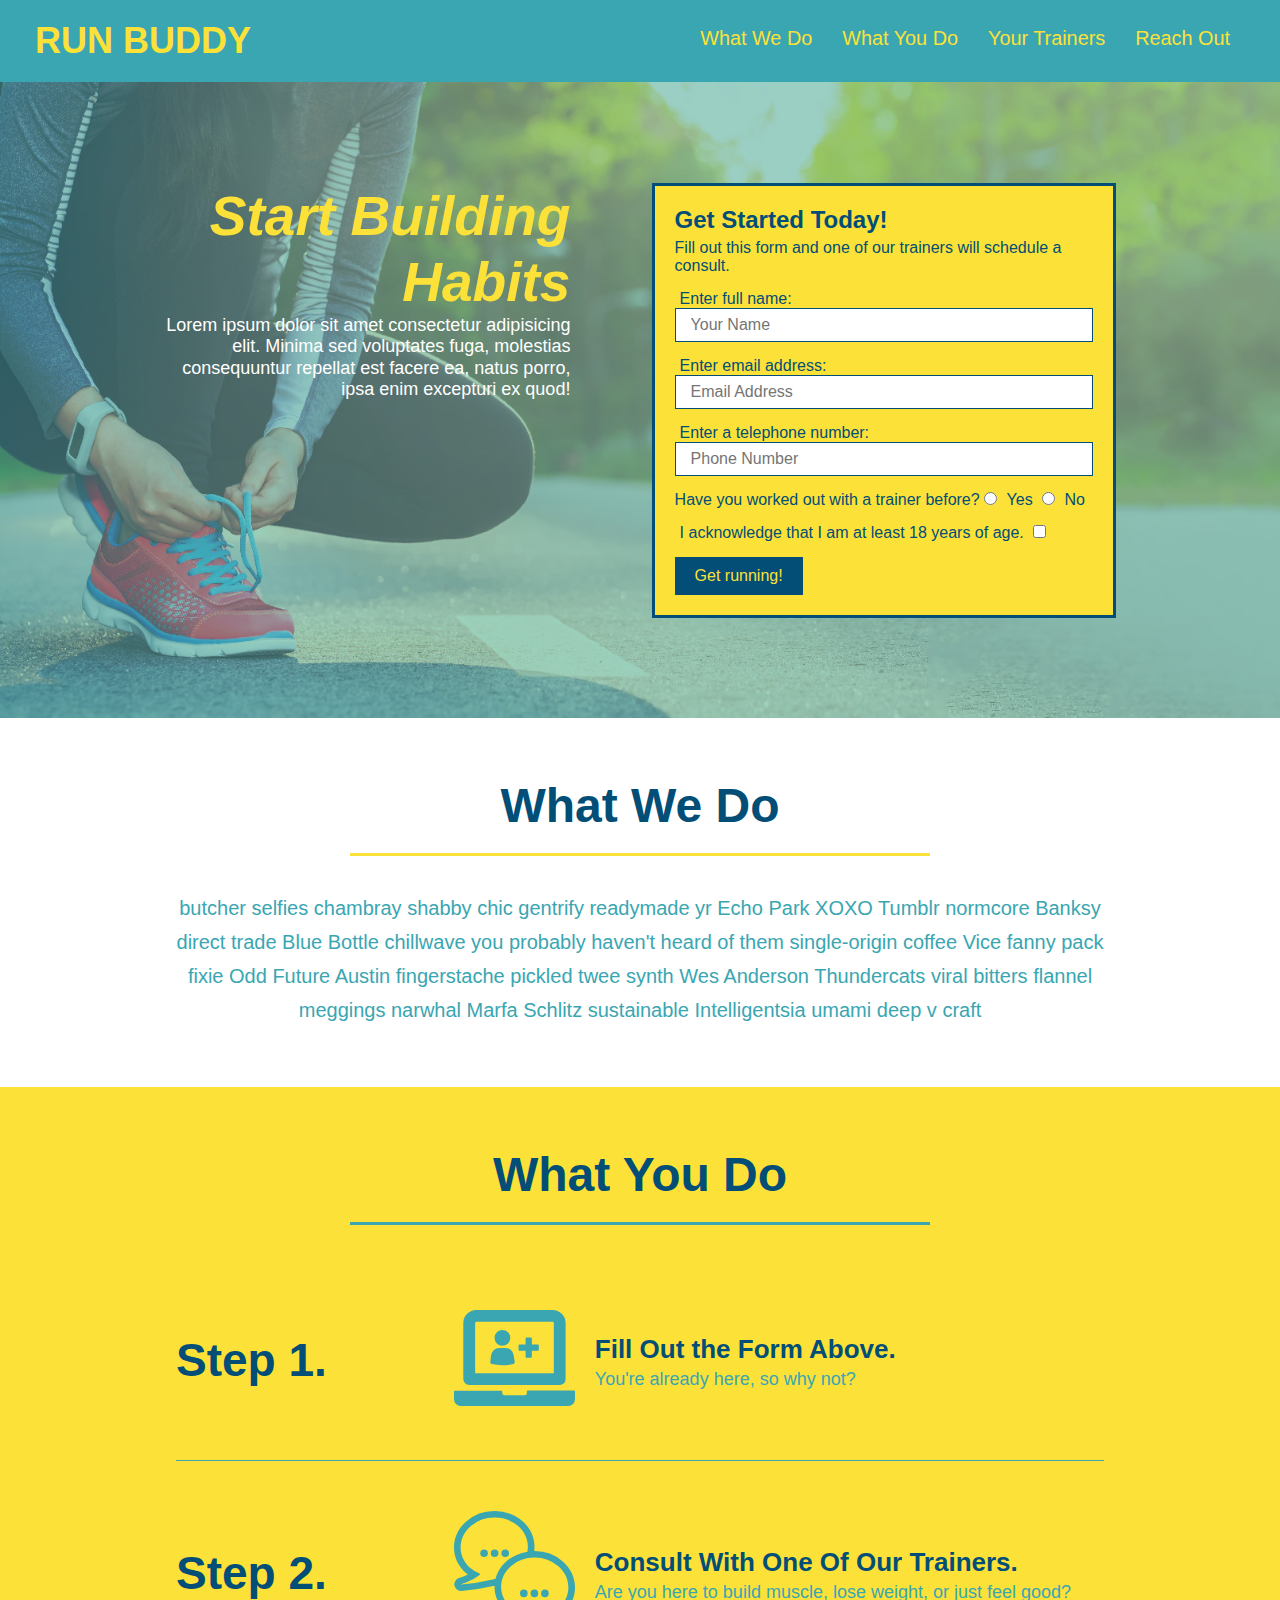
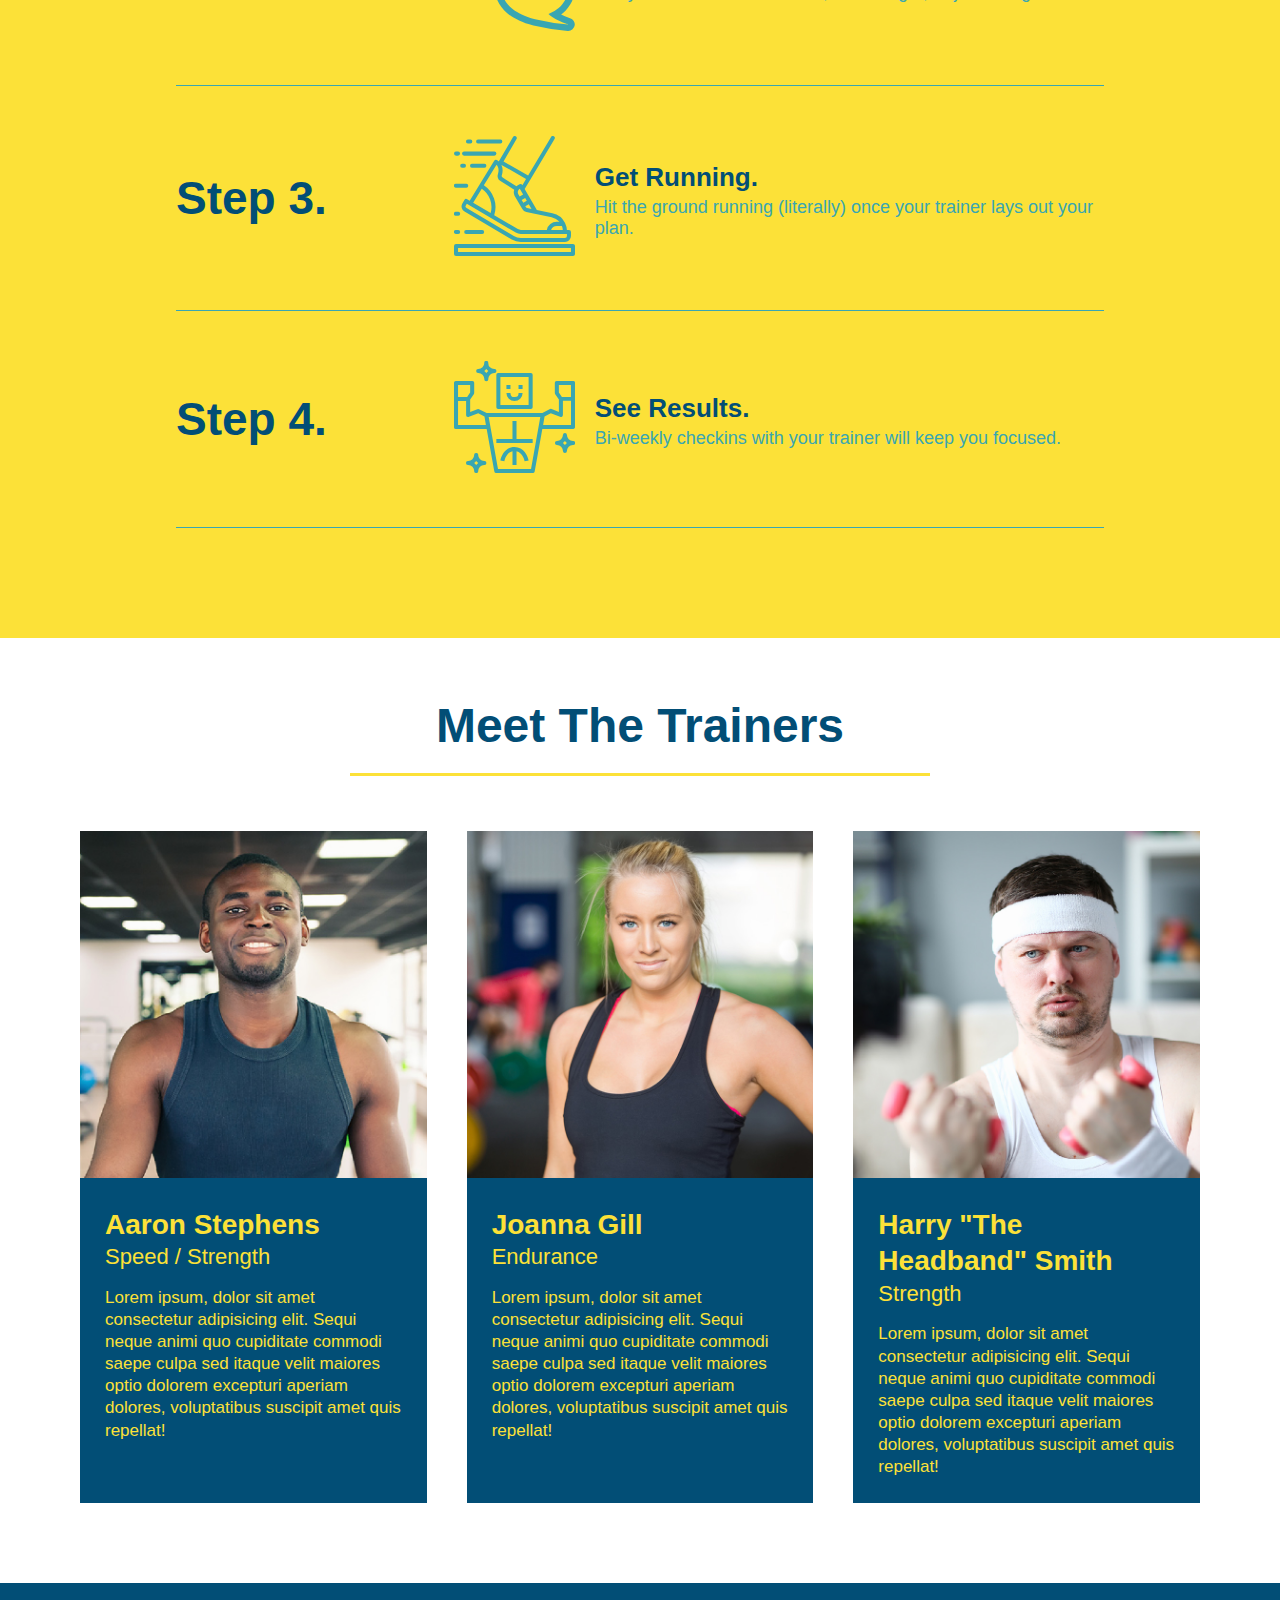
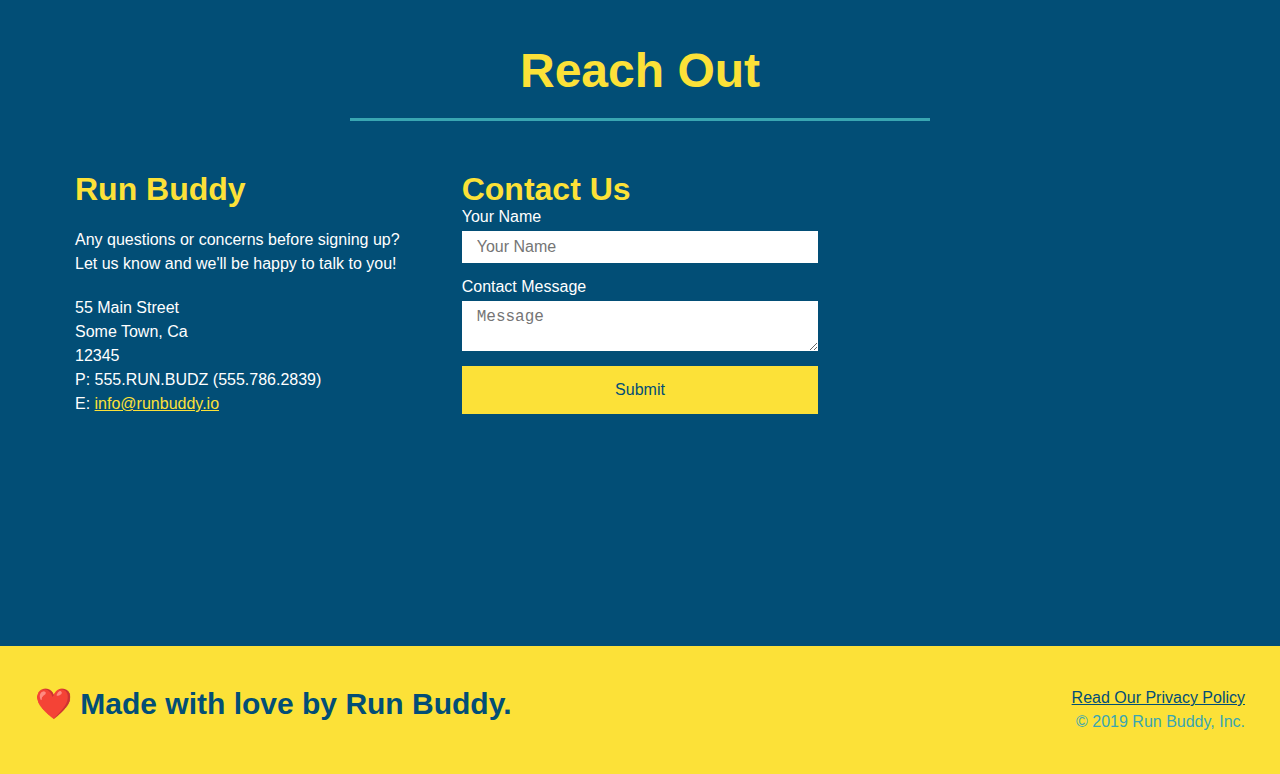
<file: index.html>
<!DOCTYPE html>
<html lang="en">
    <head>
        <meta charset="UTF-8" />
        <meta name="viewport" content="width=device-width, initial-scale=1.0" />
        <title>Run Buddy</title>
        <link rel="stylesheet" href="./assets/css/style.css" />
        
    </head> 
    <body>
        <!-- navigation -->
        <header>
            <h1>
                <a href="/">RUN BUDDY</a>
            </h1>
            <nav>
                <!-- Unordered list element -->
                <ul>
                    <!-- List item element -->
                    <li>
                        <!-- Anchor element -->
                        <a href="#what-we-do">What We Do</a>
                    </li>
                    <li>
                        <a href="#what-you-do">What You Do</a>
                    </li>
                    <li>
                        <a href="#your-trainers">Your Trainers</a>
                    </li>
                    <li>
                        <a href="#reach-out">Reach Out</a>
                    </li>
                </ul>
            </nav>
        </header>

        <!-- hero/jumbotron-->
        <section class="hero">
            <div class="hero-cta">
                <h2>Start Building Habits</h2>
                <p>Lorem ipsum dolor sit amet consectetur adipisicing elit. Minima sed voluptates fuga, molestias consequuntur repellat est facere ea, natus porro, ipsa enim excepturi ex quod!</p>
            </div>
            <div class="hero-form">
                <h3>Get Started Today!</h3>
                <p>Fill out this form and one of our trainers will schedule a consult.</p>
                <form> 
                    <label for="name">Enter full name:</label>
                    <input class="form-input" type="text" placeholder="Your Name" name="name" id="name" />
                    <label for="email">Enter email address:</label>
                    <input class="form-input" type="email" placeholder="Email Address" name="email" ide="email" />
                    <label for="phone">Enter a telephone number:</label>
                    <input class="form-input" type="tel" placeholder="Phone Number" name="phone" id="phone" />
                    <p>
                        Have you worked out with a trainer before?
                        <input type="radio" name="trainer-confirm" id="trainer-yes" />
                        <label for="trainer-yes">Yes</label>
                        <input type="radio" name="trainer-confirm" id="trainer-no" />
                        <label for="trainer-no">No</label>
                    </p>
                    <p>
                        <label for="checkbox">I acknowledge that I am at least 18 years of age.</label>
                        <input type="checkbox" name="age-confirm" id="checkbox" />
                    </p>
                    <button type="submit">
                        Get running!
                    </button>
                </form>
            </div>
        </section>

        <!--"what we do" section-->
        <section id="what-we-do" class="intro">
            <div class="flex-row">
                <h2 class="section-title primary-border">
                    What We Do
                </h2>
            </div>
            <div class="flex-row">
                <p>
                    butcher selfies chambray shabby chic gentrify readymade yr Echo Park XOXO Tumblr normcore Banksy direct trade Blue Bottle chillwave you probably haven't heard of them single-origin coffee Vice fanny pack fixie Odd Future Austin fingerstache pickled twee synth Wes Anderson Thundercats viral bitters flannel meggings narwhal Marfa Schlitz sustainable Intelligentsia umami deep v craft
                </p>
            </div>
        </section>

        <!--"what you do" section-->
        <section id="what-you-do" class="steps">
            <div class="flex-row">
                <h2 class="section-title secondary-border">
                    What You Do
                </h2>
            </div>
            
            <div class="step">
                <h3>Step 1.</h3>
                <div class="step-info">
                    <div class="step-img">
                        <img src="./assets/images/step-1.svg" alt="" />
                    </div>
                    <div class="step-text">
                        <h4>Fill Out the Form Above.</h4>
                        <p>You're already here, so why not?</p>
                    </div>
                </div>
            </div>

            <div class="step">
                <h3>Step 2.</h3> 
                <div class="step-info">
                    <div class="step-img">
                        <img src="./assets/images/step-2.svg" alt="" />
                    </div>
                    <div class="step-text">
                        <h4>Consult With One Of Our Trainers.</h4>
                        <p>Are you here to build muscle, lose weight, or just feel good?</p>
                    </div>
                </div>
            </div>

            <div class="step">
                <h3>Step 3.</h3>
                <div class="step-info">
                    <div class="step-img">
                        <img src="./assets/images/step-3.svg" alt="" />
                    </div>
                    <div class="step-text">
                        <h4>Get Running.</h4>
                        <p>Hit the ground running (literally) once your trainer lays out your plan.</p>
                    </div>
                </div>
            </div>
            
            <div class="step">
                <h3>Step 4.</h3>
                <div class="step-info">
                    <div class="step-img">
                        <img src="./assets/images/step-4.svg" alt="" />
                    </div>
                    <div class="step-text">
                        <h4>See Results.</h4>
                        <p>Bi-weekly checkins with your trainer will keep you focused.</p>
                    </div>
                </div>
            </div>
                
        </section>

        <!--"meet the trainers" section-->
        <section id="your-trainers">
            <div class="flex-row">
                <h2 class="section-title primary-border">
                    Meet The Trainers
                </h2>
            </div>   
            <div class="trainers">
                <article class="trainer">
                    <img src="./assets/images/trainer-1.jpg" alt="Aaron Stephens in his workout clothes, ready to pump iron" />
                    <div class="trainer-bio">
                        <h3 class="trainer-name">Aaron Stephens</h3>
                        <h4 class="trainer-role">Speed / Strength</h4>
                        <p>
                            Lorem ipsum, dolor sit amet consectetur adipisicing elit. Sequi neque animi quo cupiditate commodi saepe culpa sed
                            itaque velit maiores optio dolorem excepturi aperiam dolores, voluptatibus suscipit amet quis repellat!
                        </p>
                    </div>
                </article>
    
                <article class="trainer">
                    <img src="assets/images/trainer-2.jpg" alt="Joanna Gill cooling off after a workout" />
                    <div class="trainer-bio">
                        <h3 class="trainer-name">Joanna Gill</h3>
                        <h4 class="trainer-role">Endurance</h4>
                        <p>
                            Lorem ipsum, dolor sit amet consectetur adipisicing elit. Sequi neque animi quo cupiditate commodi saepe culpa sed
                            itaque velit maiores optio dolorem excepturi aperiam dolores, voluptatibus suscipit amet quis repellat!
                        </p>
                    </div>
                </article>
    
                <article class="trainer">
                    <img src="assets/images/trainer-3.jpg" alt="Harry Smith lifting wearing a headband and lifting comically small pink weights" />
                    <div class="trainer-bio">
                        <h3 class="trainer-name">Harry "The Headband" Smith</h3>
                        <h4 class="trainer-role">Strength</h4>
                        <p>
                            Lorem ipsum, dolor sit amet consectetur adipisicing elit. Sequi neque animi quo cupiditate commodi saepe culpa sed
                            itaque velit maiores optio dolorem excepturi aperiam dolores, voluptatibus suscipit amet quis repellat!
                        </p>
                    </div>
                </article>
            </div> 
            
        </section>

        <!--"reach out" section-->
        <section id="reach-out" class="contact">
            <div class="flex-row">
                <h2 class="section-title secondary-border">
                    Reach Out
                </h2>
            </div>
            
            <div class="contact-info">
                <div>
                    <h3>Run Buddy</h3>
                    <p>
                        Any questions or concerns before signing up? 
                        <br />
                        Let us know and we'll be happy to talk to you!
                    </p>
                    <address>
                        55 Main Street <br />
                        Some Town, Ca <br />
                        12345<br />
                        P: 555.RUN.BUDZ (555.786.2839)<br />
                        E: <a href="mailto:info@runbuddy.io">info@runbuddy.io</a>
                    </address>
                </div>

                <div class="contact-form">
                    <h3>Contact Us</h3>
                    <form>
                        <label for="contact-name">Your Name</label>
                        <input type="text" id="contact-name" placeholder="Your Name" />

                        <label for="contact-message">Contact Message</label>
                        <textarea id="contact-message" placeholder="Message"></textarea>

                        <button type="submit">Submit</button>
                    </form> 
                </div>

                <iframe src="https://www.google.com/maps/embed?pb=!1m18!1m12!1m3!1d3439.800587800368!2d-97.68788428537017!3d30.44175440664982!2m3!1f0!2f0!3f0!3m2!1i1024!2i768!4f13.1!3m3!1m2!1s0x8644ce62e8b4a4af%3A0x8fff6711a76e228!2s2400%20Dowd%20Ln%2C%20Austin%2C%20TX%2078728!5e0!3m2!1sen!2sus!4v1636062311386!5m2!1sen!2sus" 
                        style="border:0;" 
                        allowfullscreen="" 
                        loading="lazy">
                </iframe>
            </div>
            
        </section>

        <!-- footer -->
        <footer>
            <h2>❤️ Made with love by Run Buddy.</h2>
            <div>
                <a href="./privacy-policy.html">Read Our Privacy Policy</a><br />
                &copy; 2019 Run Buddy, Inc.
            </div>
        </footer>
    </body>
</html>
</file>
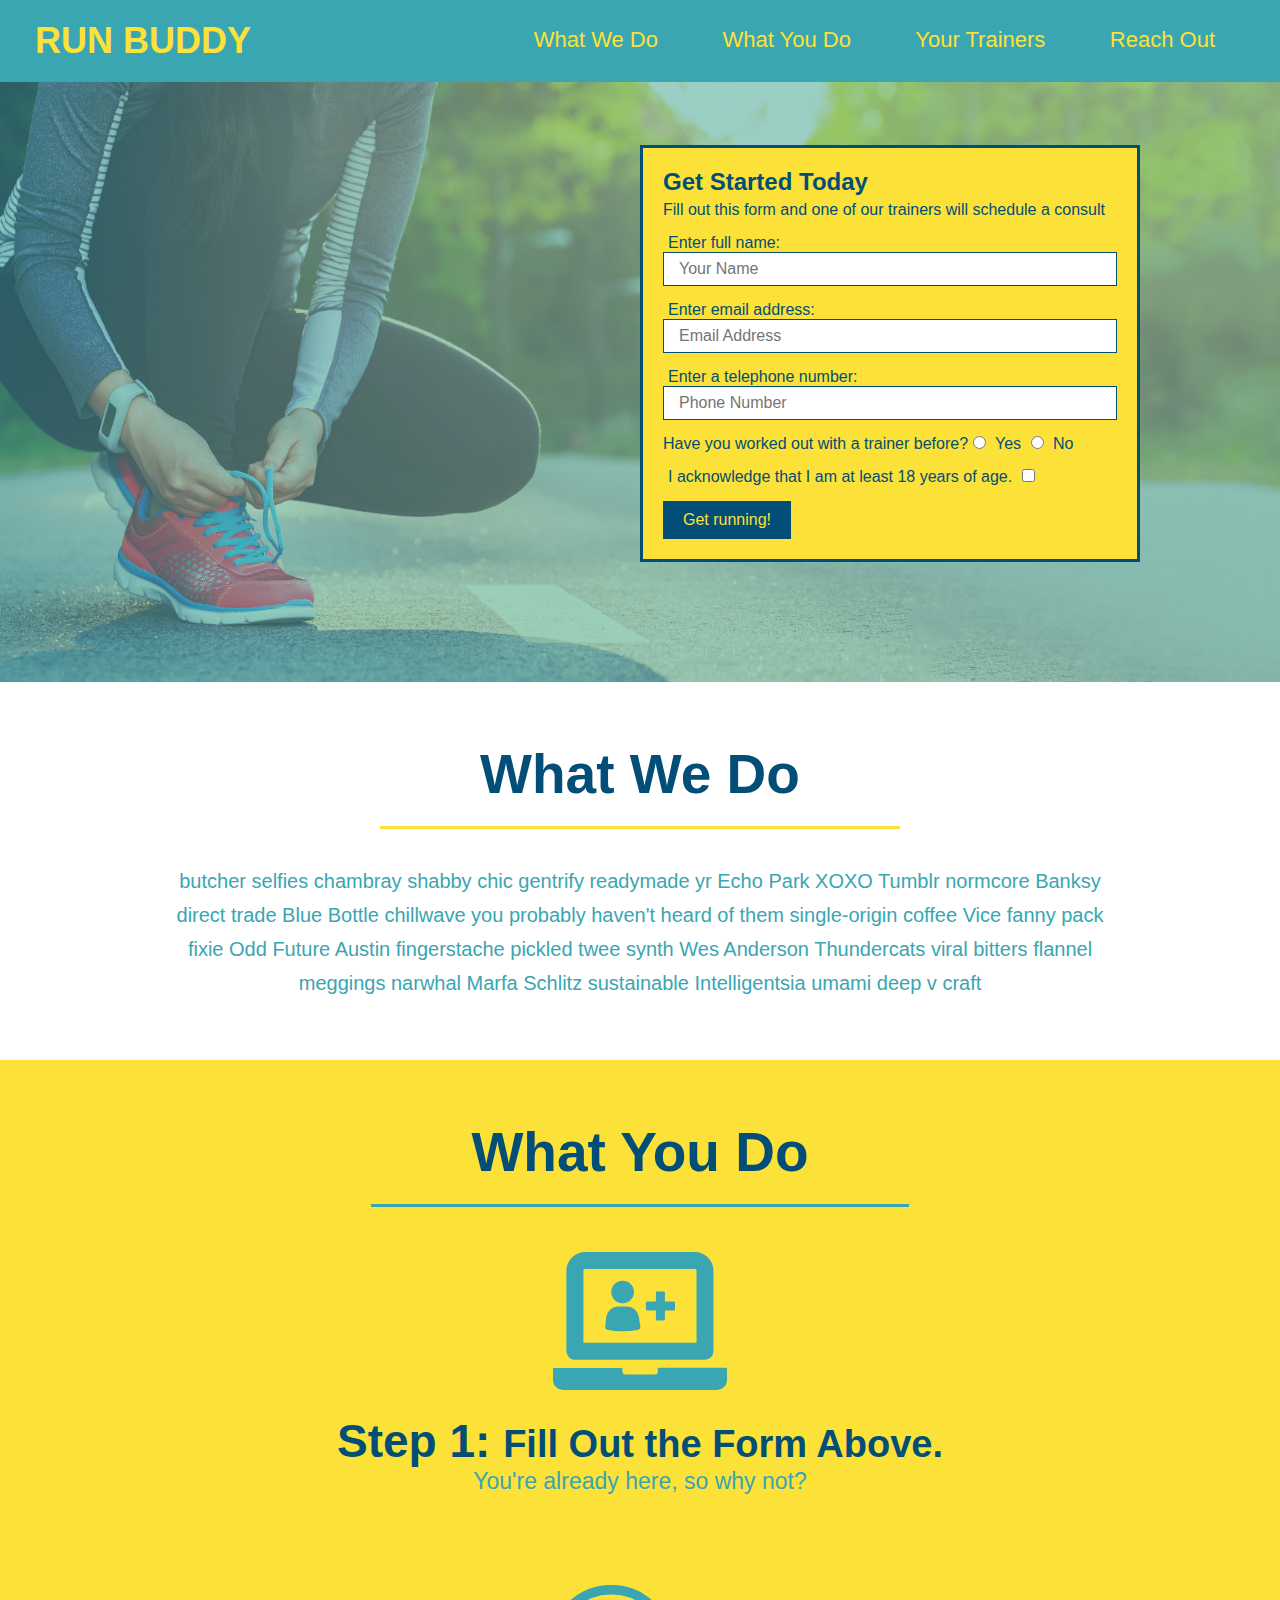
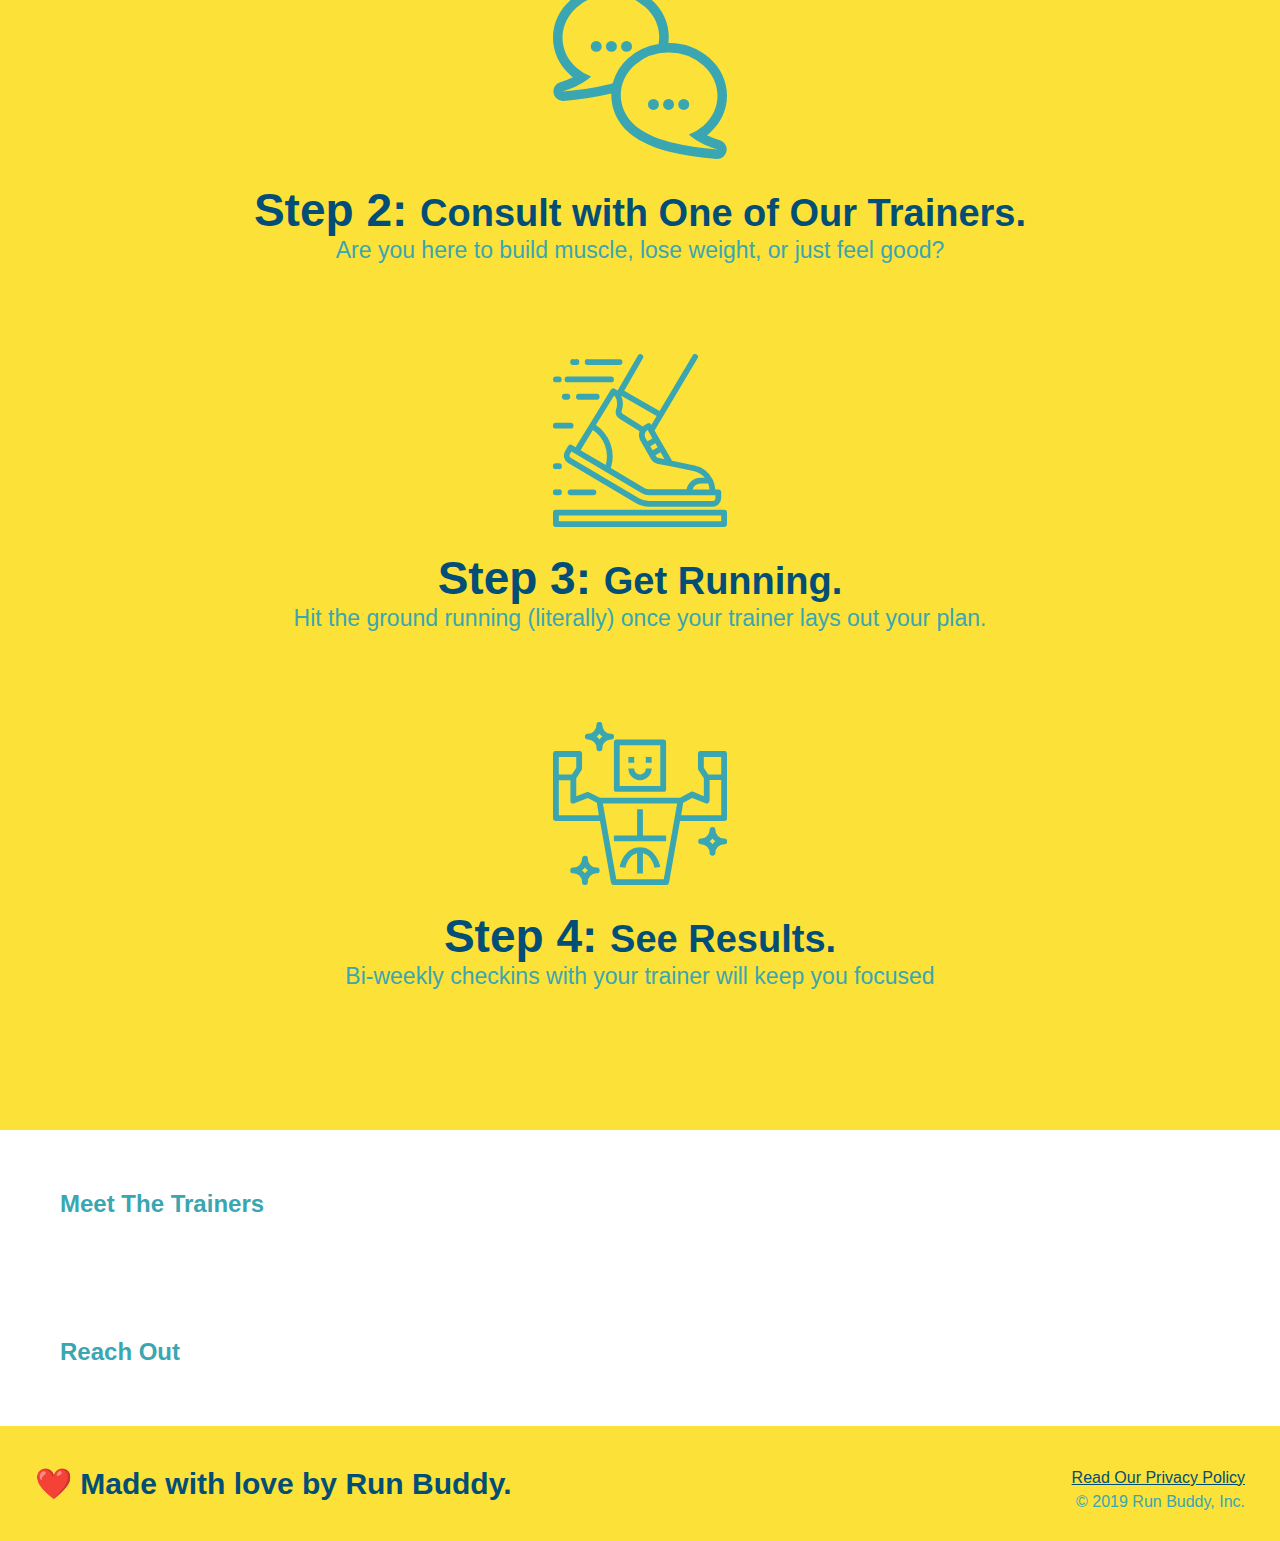
<file: snapshots/1.4.7-snapshot/index.html>
<!DOCTYPE html>
<html lang="en">

<head>
  <meta charset="UTF-8" />
  <title>Run Buddy</title>
  <link rel="stylesheet" href="./assets/css/style.css" />
</head>

<body>
  <!-- navigation -->
  <header>
    <h1>
      <a href="/">
        RUN BUDDY
      </a>
    </h1>
    <nav>
      <!-- Unordered list element -->
      <ul>
        <!-- List item element-->
        <li>
          <!-- Anchor element -->
          <a href="#what-we-do">What We Do</a>
        </li>
        <li>
          <a href="#what-you-do">What You Do</a>
        </li>
        <li>
          <a href="#your-trainers">Your Trainers</a>
        </li>
        <li>
          <a href="#reach-out">Reach Out</a>
        </li>
      </ul>
    </nav>
  </header>

  <!-- hero/jumbotron -->
  <section class="hero">
    <div class="hero-form">
      <h3>Get Started Today</h3>
      <p>Fill out this form and one of our trainers will schedule a consult</p>
      <form>
        <label for="name">Enter full name:</label>
        <input type="text" placeholder="Your Name" name="name" id="name" class="form-input" />
        <label for="email">Enter email address:</label>
        <input type="text" placeholder="Email Address" name="email" id="email" class="form-input" />
        <label for="phone">Enter a telephone number:</label>
        <input type="text" placeholder="Phone Number" name="phone" id="phone" class="form-input" />
        <p>
          Have you worked out with a trainer before?
          <input type="radio" name="trainer-confirm" id="trainer-yes" />
          <label for="trainer-yes">Yes</label>
          <input type="radio" name="trainer-confirm" id="trainer-no" />
          <label for="trainer-no">No</label>
        </p>
        <p>
          <label for="checkbox">
            I acknowledge that I am at least 18 years of age.
          </label>
          <input type="checkbox" name="checkpoint1" id="checkbox" />
        </p>
        <button type="submit">
          Get running!
        </button>
      </form>
    </div>
  </section>

  <!-- "what we do" section -->
  <section id="what-we-do" class="intro">
    <h2 class="section-title primary-border">What We Do</h2>
    <p>
      butcher selfies chambray shabby chic gentrify readymade yr Echo Park XOXO Tumblr normcore Banksy direct trade Blue
      Bottle chillwave you probably haven't heard of them single-origin coffee Vice fanny pack fixie Odd Future Austin
      fingerstache pickled twee synth Wes Anderson Thundercats viral bitters flannel meggings narwhal Marfa Schlitz
      sustainable Intelligentsia umami deep v craft
    </p>
  </section>

  <!-- "what you do" section -->
  <section id="what-you-do" class="steps">
    <h2 class="section-title secondary-border">What You Do</h2>

    <div>
      <img src="./assets/images/step-1.svg" alt="" />
      <h3>Step 1: <span>Fill Out the Form Above.</span></h3>
      <p>You're already here, so why not?</p>
    </div>

    <div>
      <img src="./assets/images/step-2.svg" alt="" />
      <h3>Step 2: <span>Consult with One of Our Trainers.</span></h3>
      <p>Are you here to build muscle, lose weight, or just feel good?</p>
    </div>

    <div>
      <img src="./assets/images/step-3.svg" alt="" />
      <h3>Step 3: <span>Get Running.</span></h3>
      <p>Hit the ground running (literally) once your trainer lays out your plan.</p>
    </div>

    <div>
      <img src="./assets/images/step-4.svg" alt="" />
      <h3>Step 4: <span>See Results.</span></h3>
      <p>Bi-weekly checkins with your trainer will keep you focused</p>
    </div>
  </section>

  <!-- "meet the trainers" section -->
  <section>
    <h2>Meet The Trainers</h2>
  </section>

  <!-- "reach out" section -->
  <section>
    <h2>Reach Out</h2>
  </section>

  <!-- footer -->
  <footer>
    <h2>❤️ Made with love by Run Buddy.</h2>
    <div>
      <a href="#">Read Our Privacy Policy</a><br />
      &copy; 2019 Run Buddy, Inc.
    </div>
  </footer>
</body>

</html>
</file>
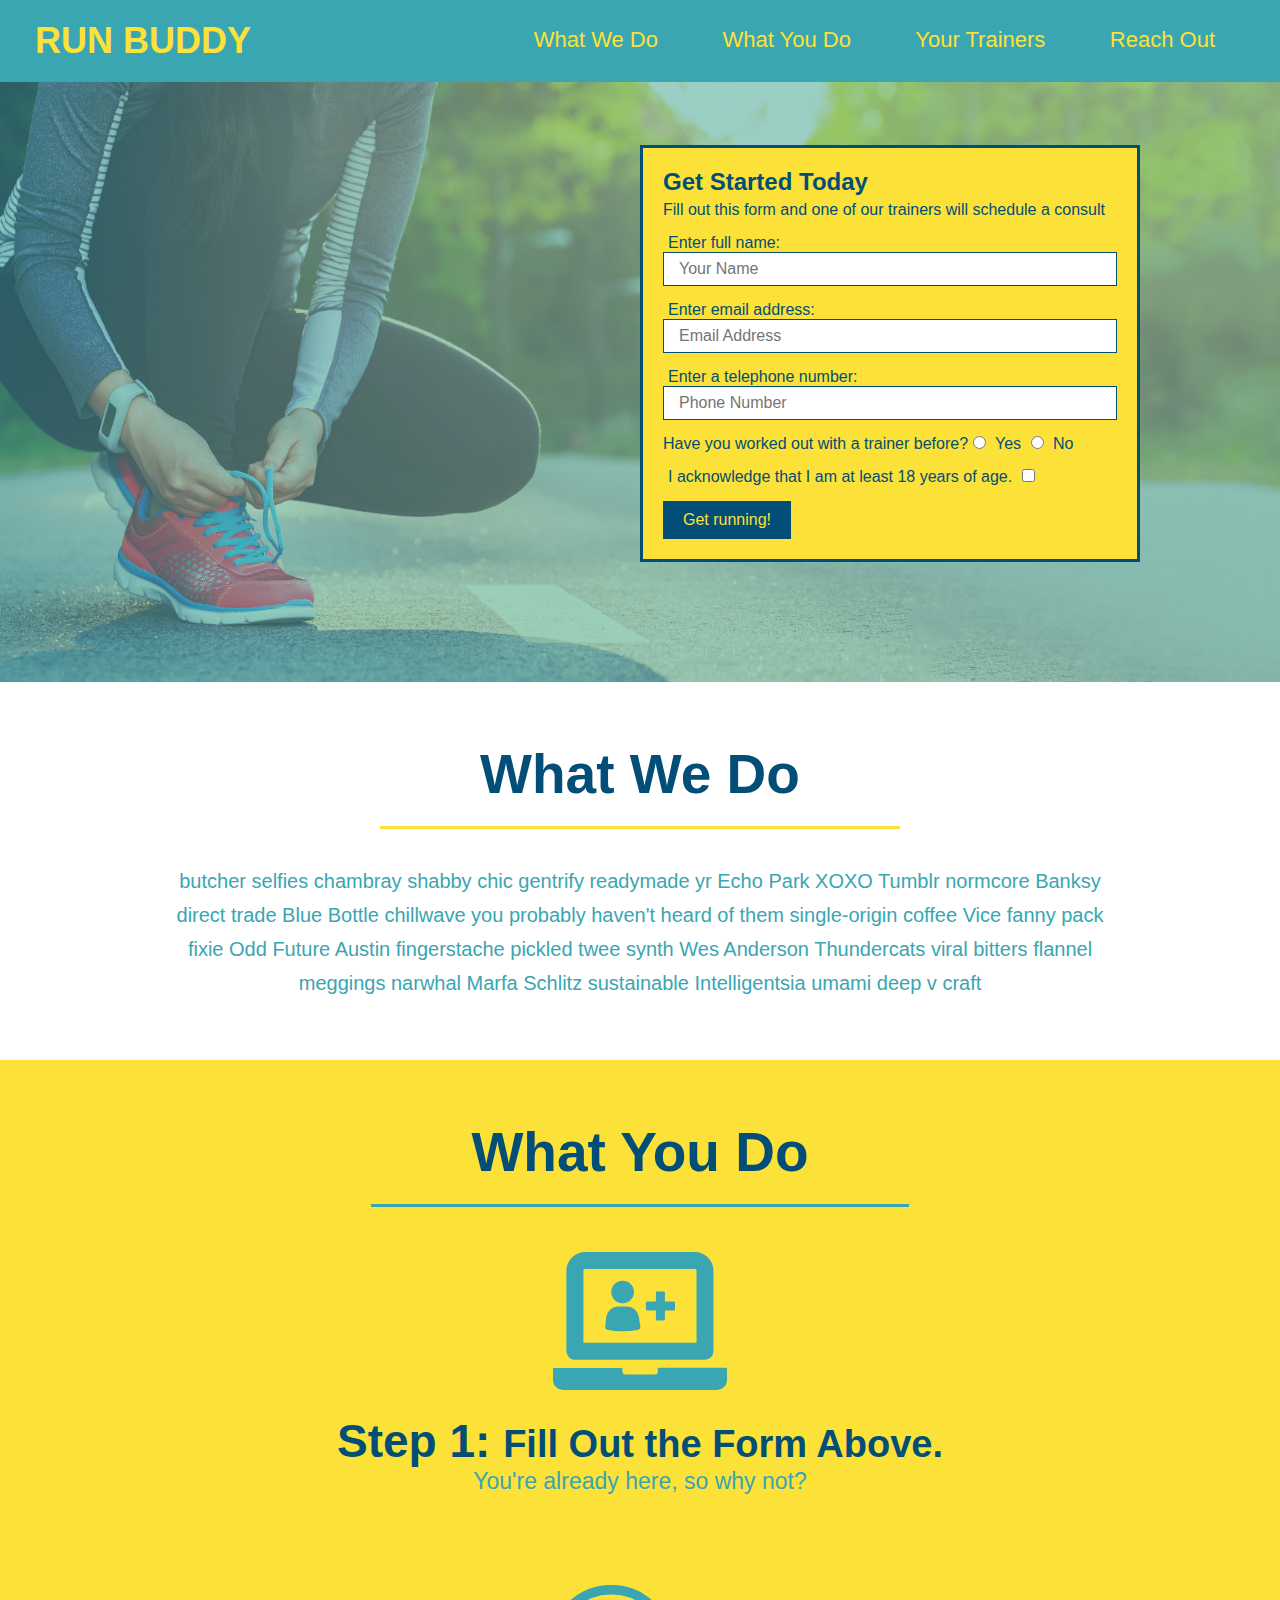
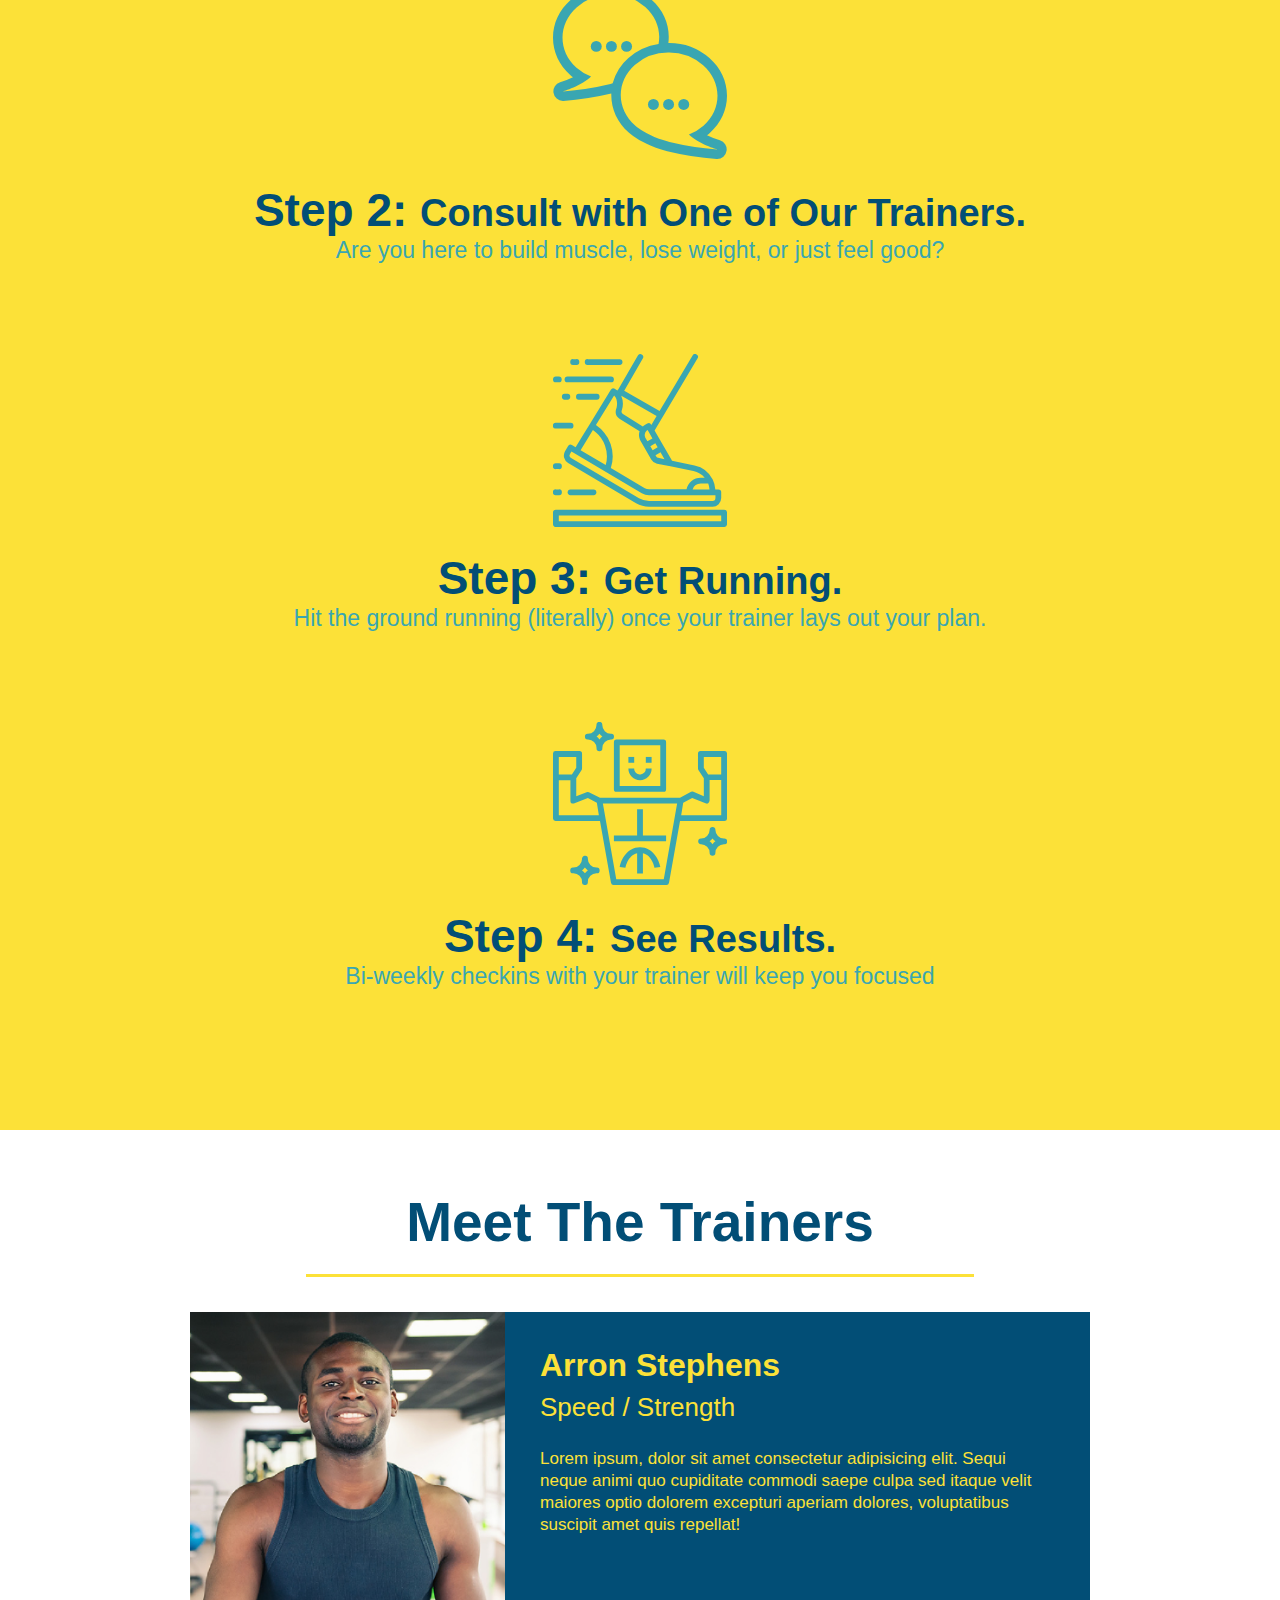
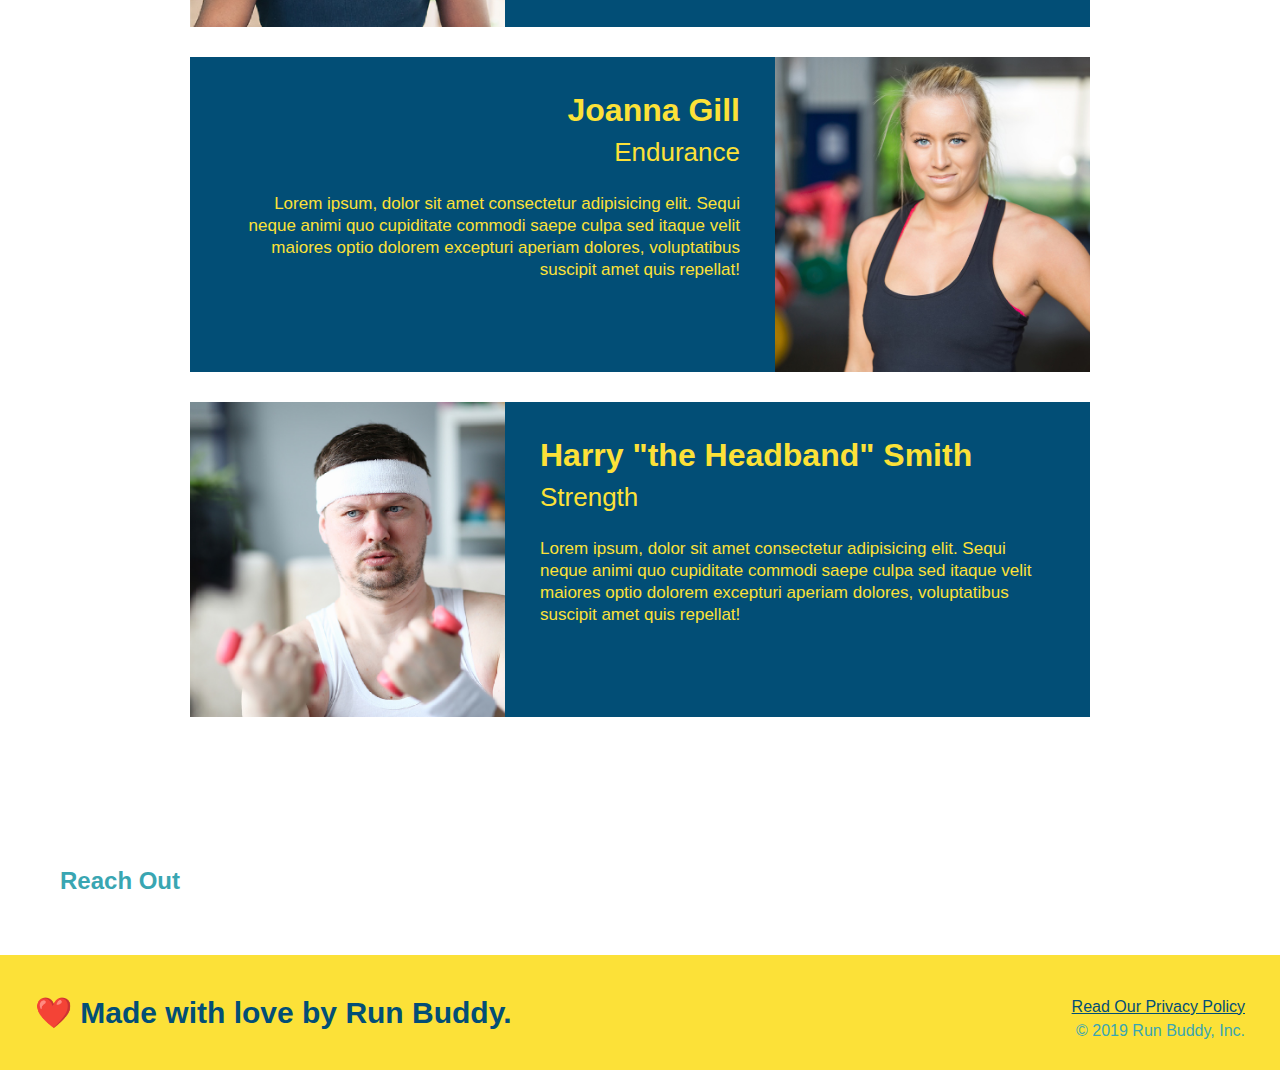
<file: snapshots/1.5.7-snapshot/index.html>
<!DOCTYPE html>
<html lang="en">

<head>
  <meta charset="UTF-8" />
  <title>Run Buddy</title>
  <link rel="stylesheet" href="./assets/css/style.css" />
</head>

<body>
  <!-- navigation -->
  <header>
    <h1>
      <a href="/">
        RUN BUDDY
      </a>
    </h1>
    <nav>
      <!-- Unordered list element -->
      <ul>
        <!-- List item element-->
        <li>
          <!-- Anchor element -->
          <a href="#what-we-do">What We Do</a>
        </li>
        <li>
          <a href="#what-you-do">What You Do</a>
        </li>
        <li>
          <a href="#your-trainers">Your Trainers</a>
        </li>
        <li>
          <a href="#reach-out">Reach Out</a>
        </li>
      </ul>
    </nav>
  </header>

  <!-- hero/jumbotron -->
  <section class="hero">
    <div class="hero-form">
      <h3>Get Started Today</h3>
      <p>Fill out this form and one of our trainers will schedule a consult</p>
      <form>
        <label for="name">Enter full name:</label>
        <input type="text" placeholder="Your Name" name="name" id="name" class="form-input" />
        <label for="email">Enter email address:</label>
        <input type="text" placeholder="Email Address" name="email" id="email" class="form-input" />
        <label for="phone">Enter a telephone number:</label>
        <input type="text" placeholder="Phone Number" name="phone" id="phone" class="form-input" />
        <p>
          Have you worked out with a trainer before?
          <input type="radio" name="trainer-confirm" id="trainer-yes" />
          <label for="trainer-yes">Yes</label>
          <input type="radio" name="trainer-confirm" id="trainer-no" />
          <label for="trainer-no">No</label>
        </p>
        <p>
          <label for="checkbox">
            I acknowledge that I am at least 18 years of age.
          </label>
          <input type="checkbox" name="checkpoint1" id="checkbox" />
        </p>
        <button type="submit">
          Get running!
        </button>
      </form>
    </div>
  </section>

  <!-- "what we do" section -->
  <section id="what-we-do" class="intro">
    <h2 class="section-title primary-border">What We Do</h2>
    <p>
      butcher selfies chambray shabby chic gentrify readymade yr Echo Park XOXO Tumblr normcore Banksy direct trade Blue
      Bottle chillwave you probably haven't heard of them single-origin coffee Vice fanny pack fixie Odd Future Austin
      fingerstache pickled twee synth Wes Anderson Thundercats viral bitters flannel meggings narwhal Marfa Schlitz
      sustainable Intelligentsia umami deep v craft
    </p>
  </section>

  <!-- "what you do" section -->
  <section id="what-you-do" class="steps">
    <h2 class="section-title secondary-border">What You Do</h2>

    <div>
      <img src="./assets/images/step-1.svg" alt="" />
      <h3>Step 1: <span>Fill Out the Form Above.</span></h3>
      <p>You're already here, so why not?</p>
    </div>

    <div>
      <img src="./assets/images/step-2.svg" alt="" />
      <h3>Step 2: <span>Consult with One of Our Trainers.</span></h3>
      <p>Are you here to build muscle, lose weight, or just feel good?</p>
    </div>

    <div>
      <img src="./assets/images/step-3.svg" alt="" />
      <h3>Step 3: <span>Get Running.</span></h3>
      <p>Hit the ground running (literally) once your trainer lays out your plan.</p>
    </div>

    <div>
      <img src="./assets/images/step-4.svg" alt="" />
      <h3>Step 4: <span>See Results.</span></h3>
      <p>Bi-weekly checkins with your trainer will keep you focused</p>
    </div>
  </section>

  <!-- "meet the trainers" section -->
  <section id="your-trainers" class="trainers">
    <h2 class="section-title primary-border">Meet The Trainers</h2>
    <article class="trainer">
      <img src="./assets/images/trainer-1.jpg" alt="Arron Stephens in his workout clothes, ready to pump iron" />
      <div class="trainer-bio text-left">
        <h3>Arron Stephens</h3>
        <h4>Speed / Strength</h4>
        <p>
          Lorem ipsum, dolor sit amet consectetur adipisicing elit. Sequi neque animi quo cupiditate commodi saepe culpa
          sed
          itaque velit maiores optio dolorem excepturi aperiam dolores, voluptatibus suscipit amet quis repellat!
        </p>
      </div>
    </article>

    <!-- second trainer bio -->
    <article class="trainer">
      <div class="trainer-bio text-right">
        <h3>Joanna Gill</h3>
        <h4>Endurance</h4>
        <p>
          Lorem ipsum, dolor sit amet consectetur adipisicing elit. Sequi neque animi quo cupiditate commodi saepe culpa
          sed
          itaque velit maiores optio dolorem excepturi aperiam dolores, voluptatibus suscipit amet quis repellat!
        </p>
      </div>
      <img src="./assets/images/trainer-2.jpg" alt="Joanna Gill cooling off after a workout" />
    </article>

    <!-- third trainer bio -->
    <article class="trainer">
      <img src="./assets/images/trainer-3.jpg"
        alt="Harry Smith wearing a headband and lifting comically small pink weights" />
      <div class="trainer-bio text-left">
        <h3>Harry "the Headband" Smith</h3>
        <h4>Strength</h4>
        <p>
          Lorem ipsum, dolor sit amet consectetur adipisicing elit. Sequi neque animi quo cupiditate commodi saepe culpa
          sed
          itaque velit maiores optio dolorem excepturi aperiam dolores, voluptatibus suscipit amet quis repellat!
        </p>
      </div>
    </article>
  </section>

  <!-- "reach out" section -->
  <section>
    <h2>Reach Out</h2>
  </section>

  <!-- footer -->
  <footer>
    <h2>❤️ Made with love by Run Buddy.</h2>
    <div>
      <a href="#">Read Our Privacy Policy</a><br />
      &copy; 2019 Run Buddy, Inc.
    </div>
  </footer>
</body>

</html>
</file>
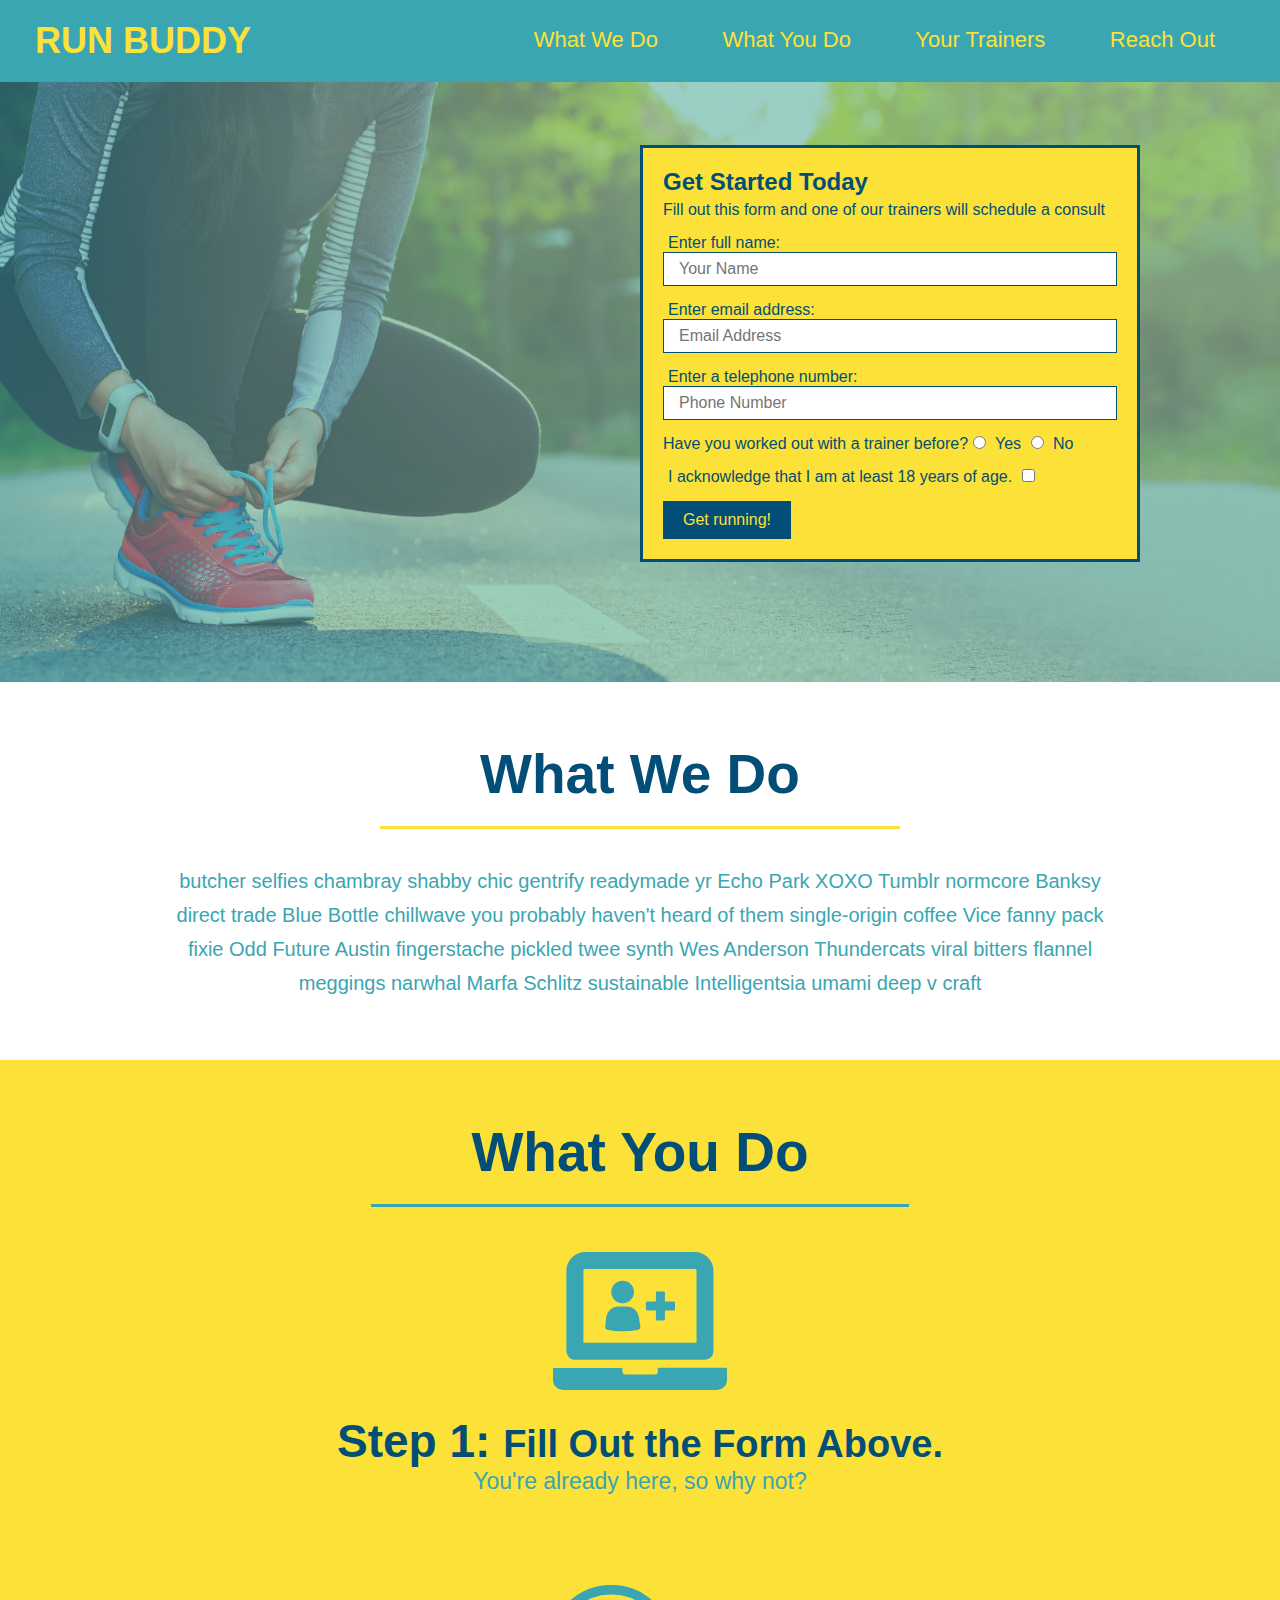
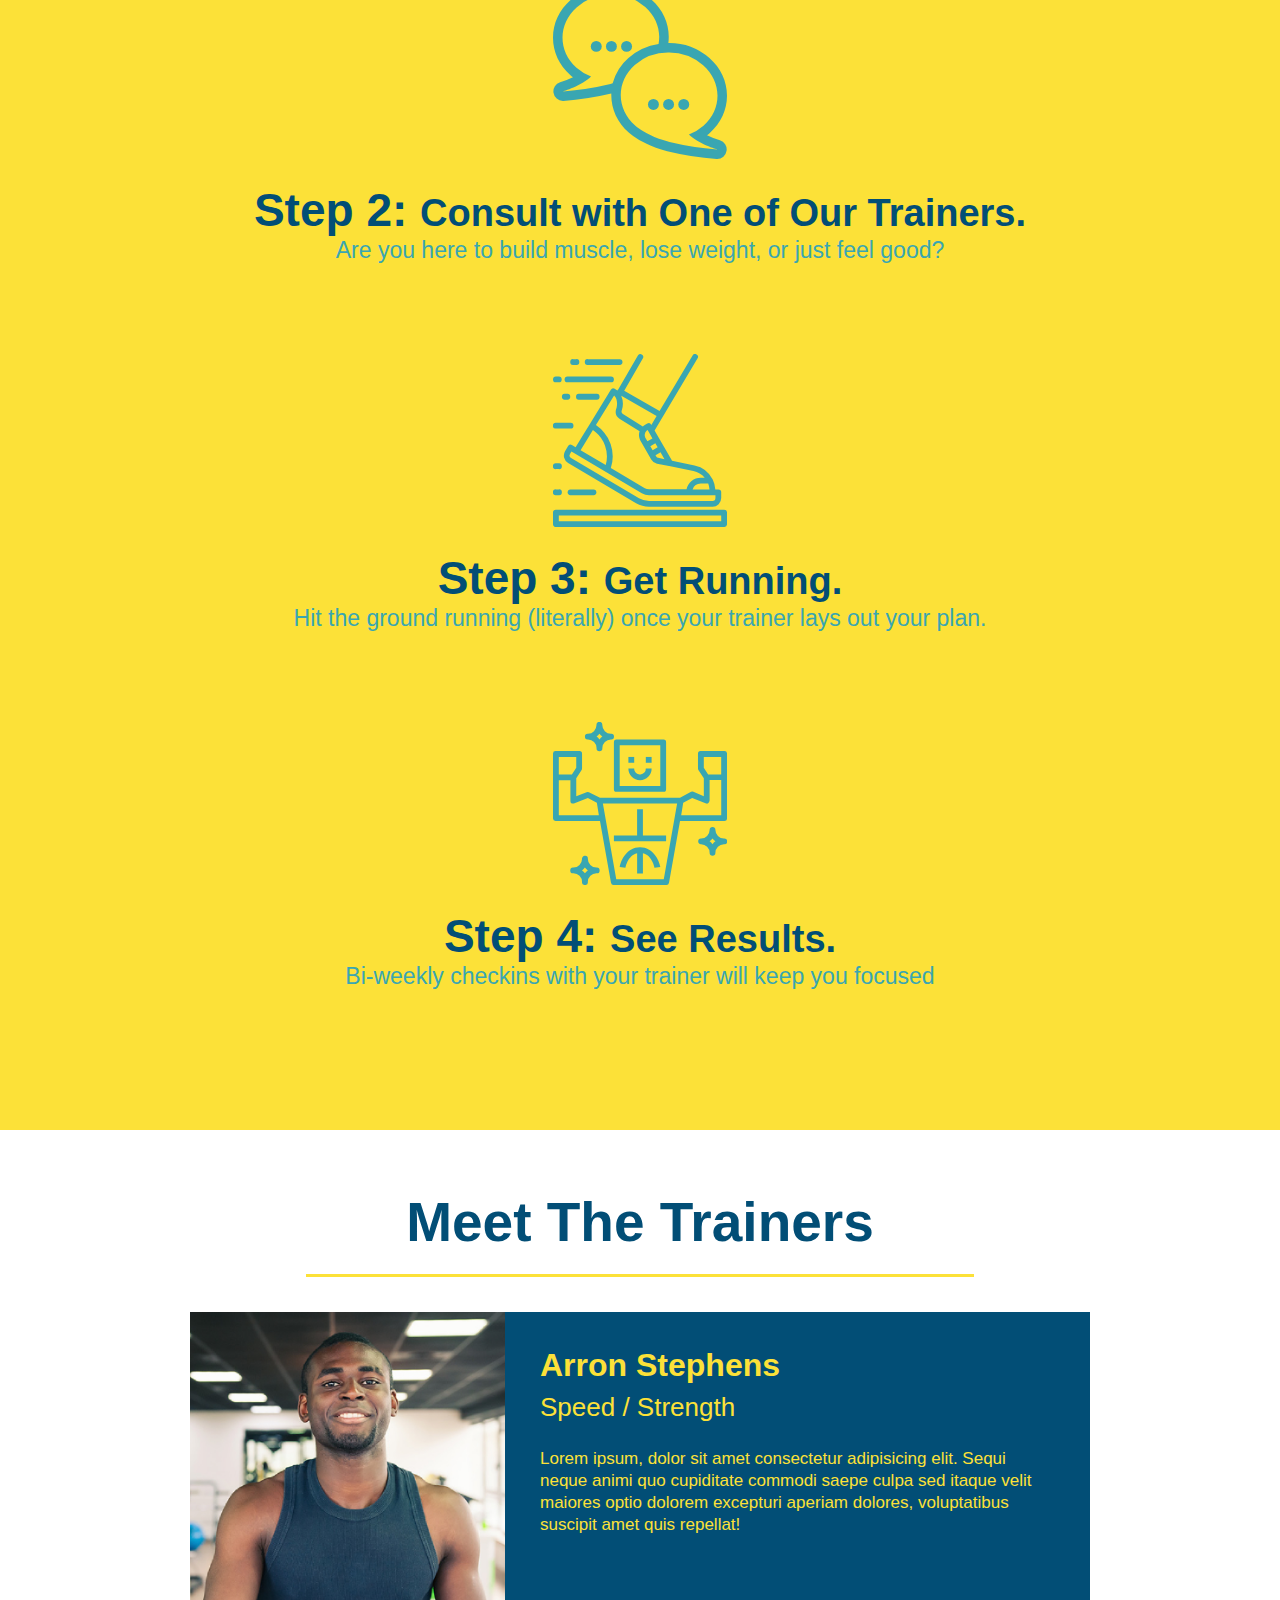
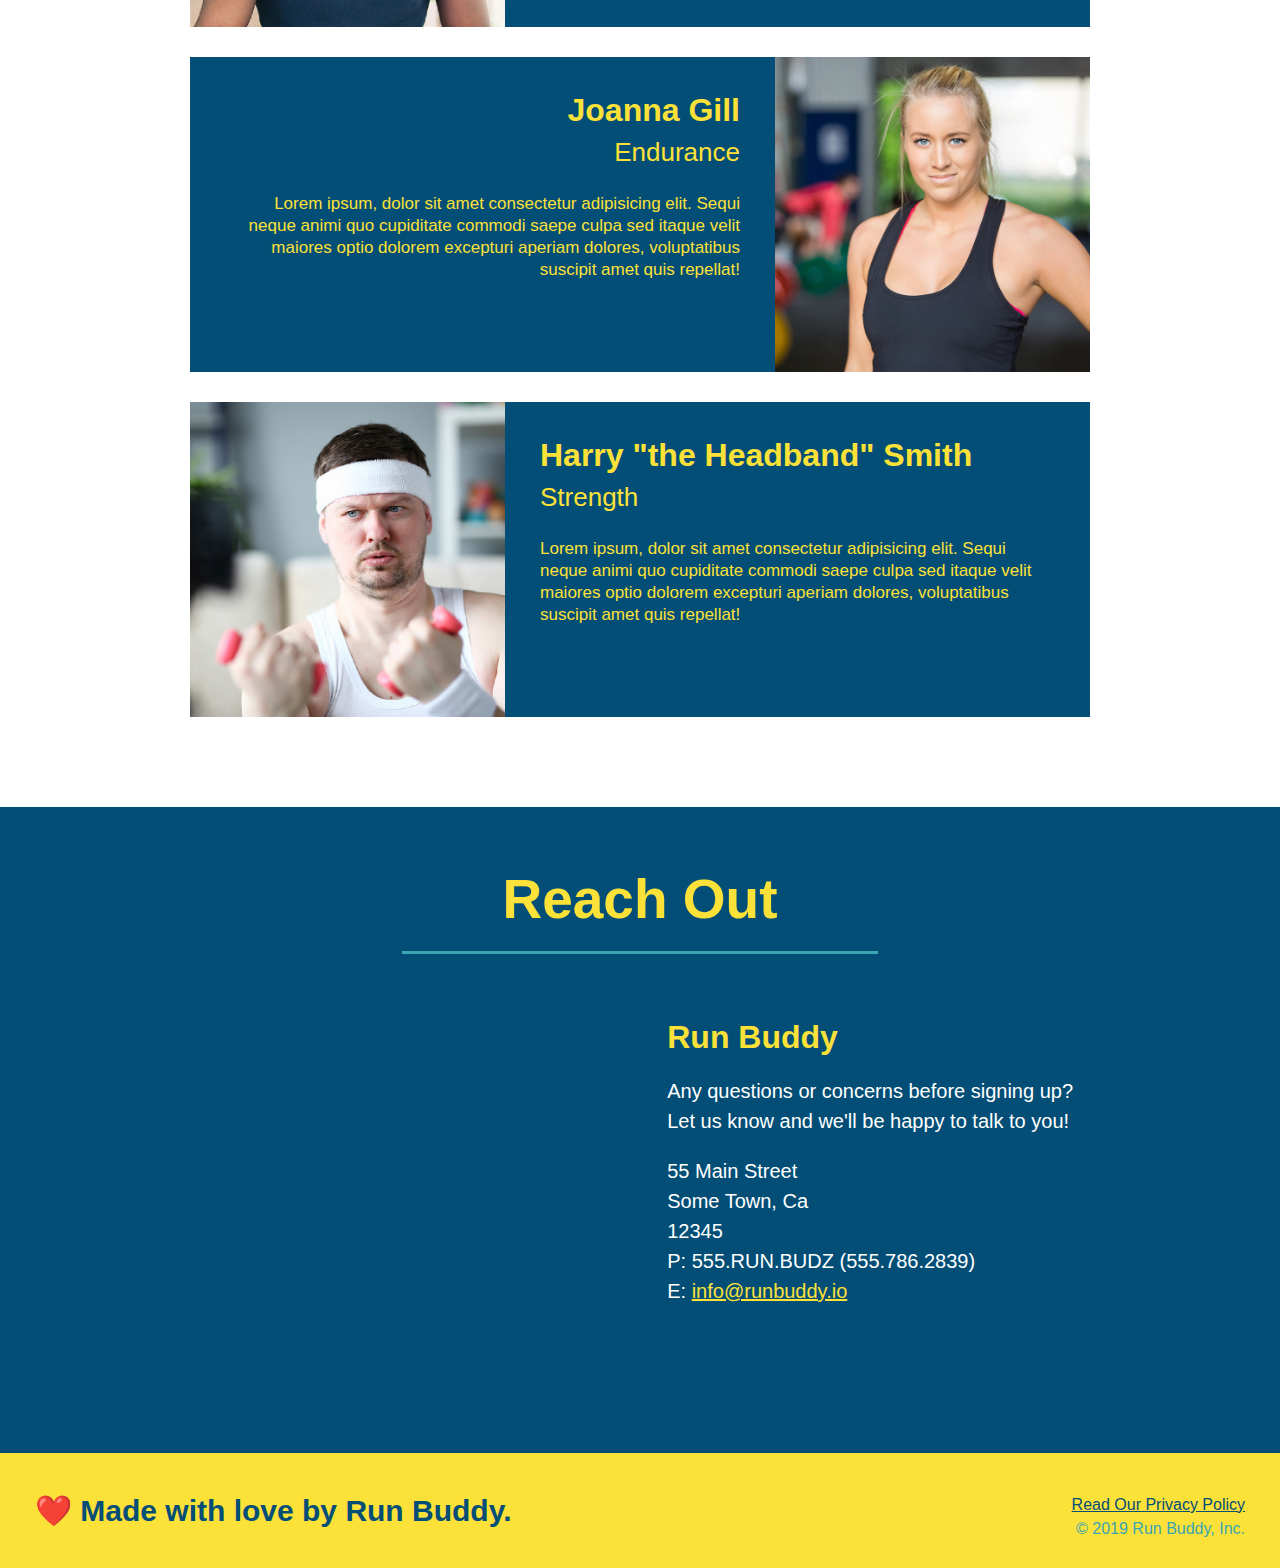
<file: snapshots/1.6-snapshot/index.html>
<!DOCTYPE html>
<html lang="en">

<head>
  <meta charset="UTF-8" />
  <title>Run Buddy</title>
  <link rel="stylesheet" href="./assets/css/style.css" />
</head>

<body>
  <!-- navigation -->
  <header>
    <h1>
      <a href="/">
        RUN BUDDY
      </a>
    </h1>
    <nav>
      <!-- Unordered list element -->
      <ul>
        <!-- List item element-->
        <li>
          <!-- Anchor element -->
          <a href="#what-we-do">What We Do</a>
        </li>
        <li>
          <a href="#what-you-do">What You Do</a>
        </li>
        <li>
          <a href="#your-trainers">Your Trainers</a>
        </li>
        <li>
          <a href="#reach-out">Reach Out</a>
        </li>
      </ul>
    </nav>
  </header>

  <!-- hero/jumbotron -->
  <section class="hero">
    <div class="hero-form">
      <h3>Get Started Today</h3>
      <p>Fill out this form and one of our trainers will schedule a consult</p>
      <form>
        <label for="name">Enter full name:</label>
        <input type="text" placeholder="Your Name" name="name" id="name" class="form-input" />
        <label for="email">Enter email address:</label>
        <input type="text" placeholder="Email Address" name="email" id="email" class="form-input" />
        <label for="phone">Enter a telephone number:</label>
        <input type="text" placeholder="Phone Number" name="phone" id="phone" class="form-input" />
        <p>
          Have you worked out with a trainer before?
          <input type="radio" name="trainer-confirm" id="trainer-yes" />
          <label for="trainer-yes">Yes</label>
          <input type="radio" name="trainer-confirm" id="trainer-no" />
          <label for="trainer-no">No</label>
        </p>
        <p>
          <label for="checkbox">
            I acknowledge that I am at least 18 years of age.
          </label>
          <input type="checkbox" name="checkpoint1" id="checkbox" />
        </p>
        <button type="submit">
          Get running!
        </button>
      </form>
    </div>
  </section>

  <!-- "what we do" section -->
  <section id="what-we-do" class="intro">
    <h2 class="section-title primary-border">What We Do</h2>
    <p>
      butcher selfies chambray shabby chic gentrify readymade yr Echo Park XOXO Tumblr normcore Banksy direct trade Blue
      Bottle chillwave you probably haven't heard of them single-origin coffee Vice fanny pack fixie Odd Future Austin
      fingerstache pickled twee synth Wes Anderson Thundercats viral bitters flannel meggings narwhal Marfa Schlitz
      sustainable Intelligentsia umami deep v craft
    </p>
  </section>

  <!-- "what you do" section -->
  <section id="what-you-do" class="steps">
    <h2 class="section-title secondary-border">What You Do</h2>

    <div>
      <img src="./assets/images/step-1.svg" alt="" />
      <h3>Step 1: <span>Fill Out the Form Above.</span></h3>
      <p>You're already here, so why not?</p>
    </div>

    <div>
      <img src="./assets/images/step-2.svg" alt="" />
      <h3>Step 2: <span>Consult with One of Our Trainers.</span></h3>
      <p>Are you here to build muscle, lose weight, or just feel good?</p>
    </div>

    <div>
      <img src="./assets/images/step-3.svg" alt="" />
      <h3>Step 3: <span>Get Running.</span></h3>
      <p>Hit the ground running (literally) once your trainer lays out your plan.</p>
    </div>

    <div>
      <img src="./assets/images/step-4.svg" alt="" />
      <h3>Step 4: <span>See Results.</span></h3>
      <p>Bi-weekly checkins with your trainer will keep you focused</p>
    </div>
  </section>

  <!-- "meet the trainers" section -->
  <section id="your-trainers" class="trainers">
    <h2 class="section-title primary-border">Meet The Trainers</h2>
    <article class="trainer">
      <img src="./assets/images/trainer-1.jpg" alt="Arron Stephens in his workout clothes, ready to pump iron" />
      <div class="trainer-bio text-left">
        <h3>Arron Stephens</h3>
        <h4>Speed / Strength</h4>
        <p>
          Lorem ipsum, dolor sit amet consectetur adipisicing elit. Sequi neque animi quo cupiditate commodi saepe culpa
          sed
          itaque velit maiores optio dolorem excepturi aperiam dolores, voluptatibus suscipit amet quis repellat!
        </p>
      </div>
    </article>

    <!-- second trainer bio -->
    <article class="trainer">
      <div class="trainer-bio text-right">
        <h3>Joanna Gill</h3>
        <h4>Endurance</h4>
        <p>
          Lorem ipsum, dolor sit amet consectetur adipisicing elit. Sequi neque animi quo cupiditate commodi saepe culpa
          sed
          itaque velit maiores optio dolorem excepturi aperiam dolores, voluptatibus suscipit amet quis repellat!
        </p>
      </div>
      <img src="./assets/images/trainer-2.jpg" alt="Joanna Gill cooling off after a workout" />
    </article>

    <!-- third trainer bio -->
    <article class="trainer">
      <img src="./assets/images/trainer-3.jpg"
        alt="Harry Smith wearing a headband and lifting comically small pink weights" />
      <div class="trainer-bio text-left">
        <h3>Harry "the Headband" Smith</h3>
        <h4>Strength</h4>
        <p>
          Lorem ipsum, dolor sit amet consectetur adipisicing elit. Sequi neque animi quo cupiditate commodi saepe culpa
          sed
          itaque velit maiores optio dolorem excepturi aperiam dolores, voluptatibus suscipit amet quis repellat!
        </p>
      </div>
    </article>
  </section>

  <!-- "reach out" section -->
  <section id="reach-out" class="contact">
    <h2 class="section-title secondary-border">Reach Out</h2>
    <div class="contact-info">
      <iframe 
        src="https://www.google.com/maps/embed?pb=!1m18!1m12!1m3!1d3147.1079747227936!2d-120.42364418397035!3d37.92790791110593!2m3!1f0!2f0!3f0!3m2!1i1024!2i768!4f13.1!3m3!1m2!1s0x8090c49129b6ac57%3A0xb56c7eb95a2cd8bd!2sMain%20St%2C%20California%2095327!5e0!3m2!1sen!2sus!4v1616426329495!5m2!1sen!2sus"
        style="border:0;" 
        allowfullscreen=""
        loading="lazy">
      </iframe>
      <div>
        <h3>Run Buddy</h3>
        <p>
          Any questions or concerns before signing up?
          <br />
          Let us know and we'll be happy to talk to you!
        </p>
        <address>
          55 Main Street <br />
          Some Town, Ca <br />
          12345<br />
          P: 555.RUN.BUDZ (555.786.2839)<br />
          E: <a href="mailto:info@runbuddy.io">info@runbuddy.io</a>
        </address>
      </div>
    </div>
  </section>

  <!-- footer -->
  <footer>
    <h2>❤️ Made with love by Run Buddy.</h2>
    <div>
      <a href="./privacy-policy.html">Read Our Privacy Policy</a><br />
      &copy; 2019 Run Buddy, Inc.
    </div>
  </footer>
</body>

</html>
</file>
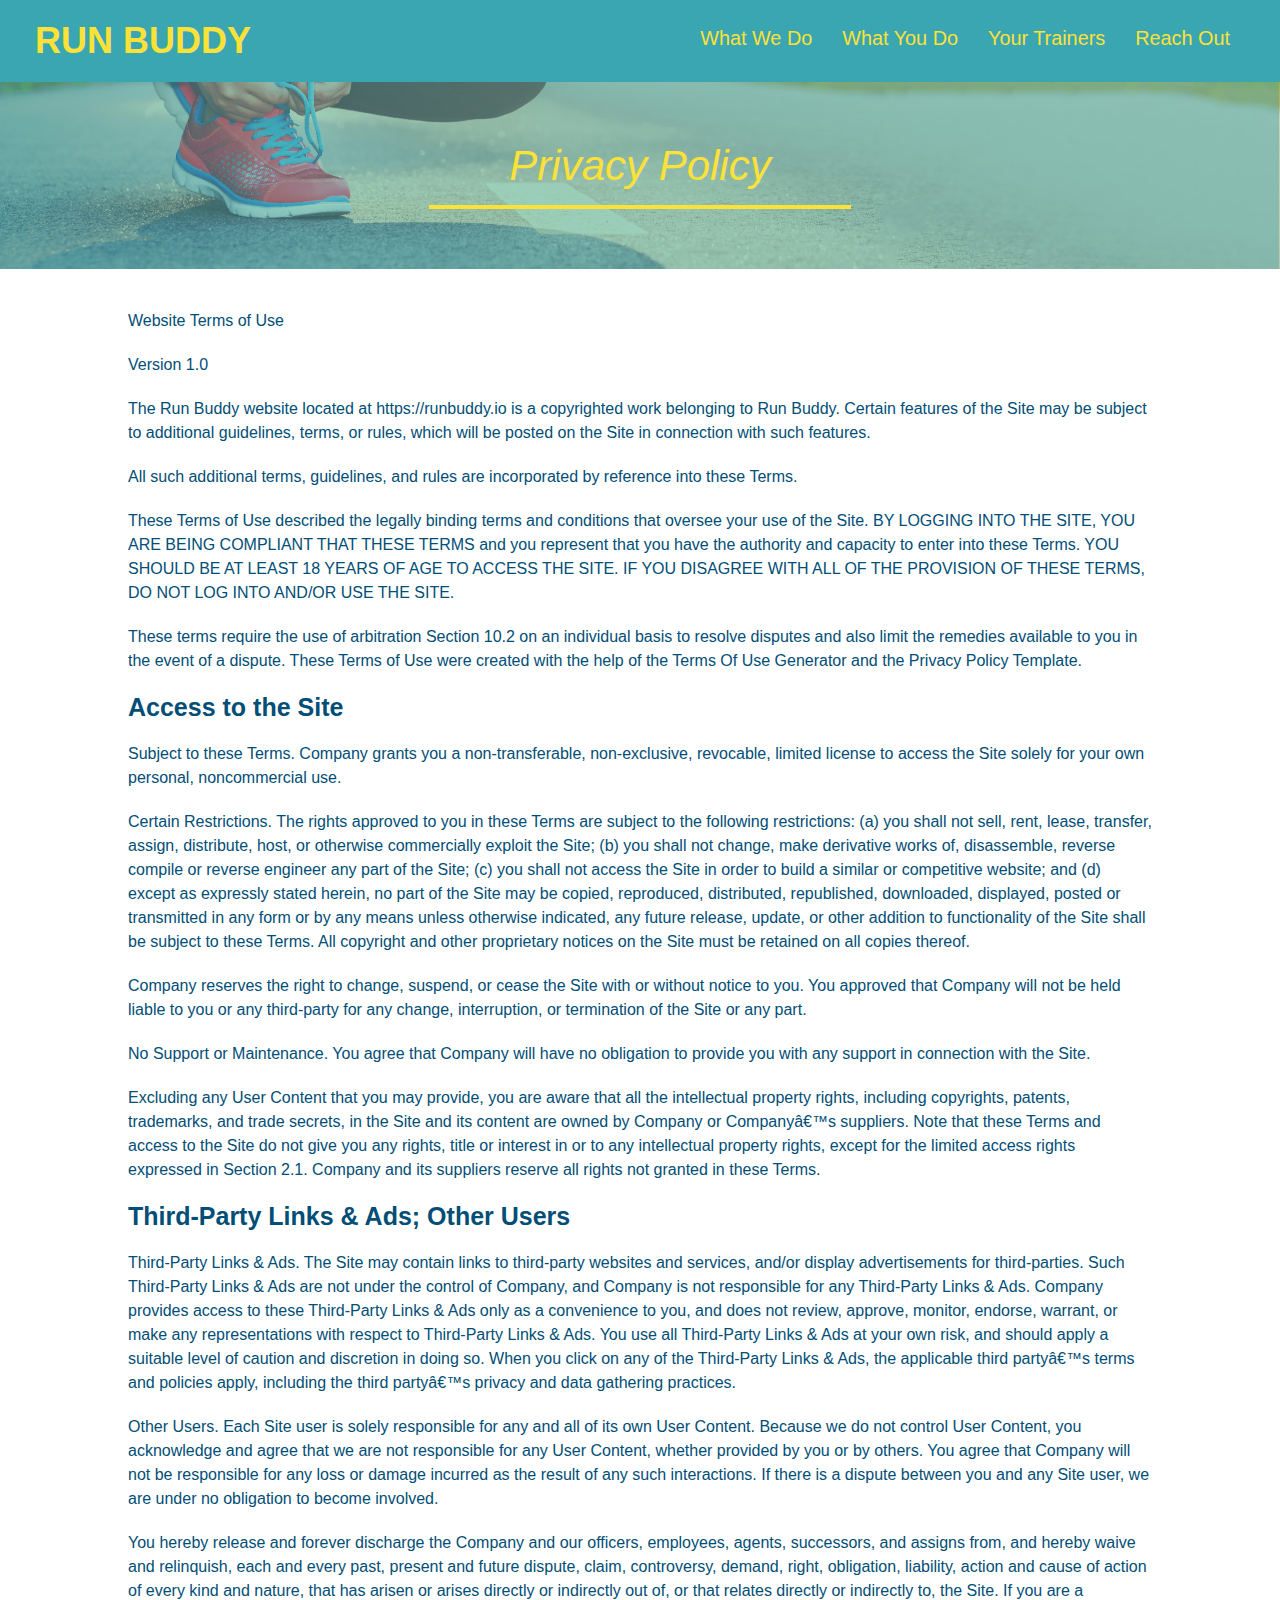
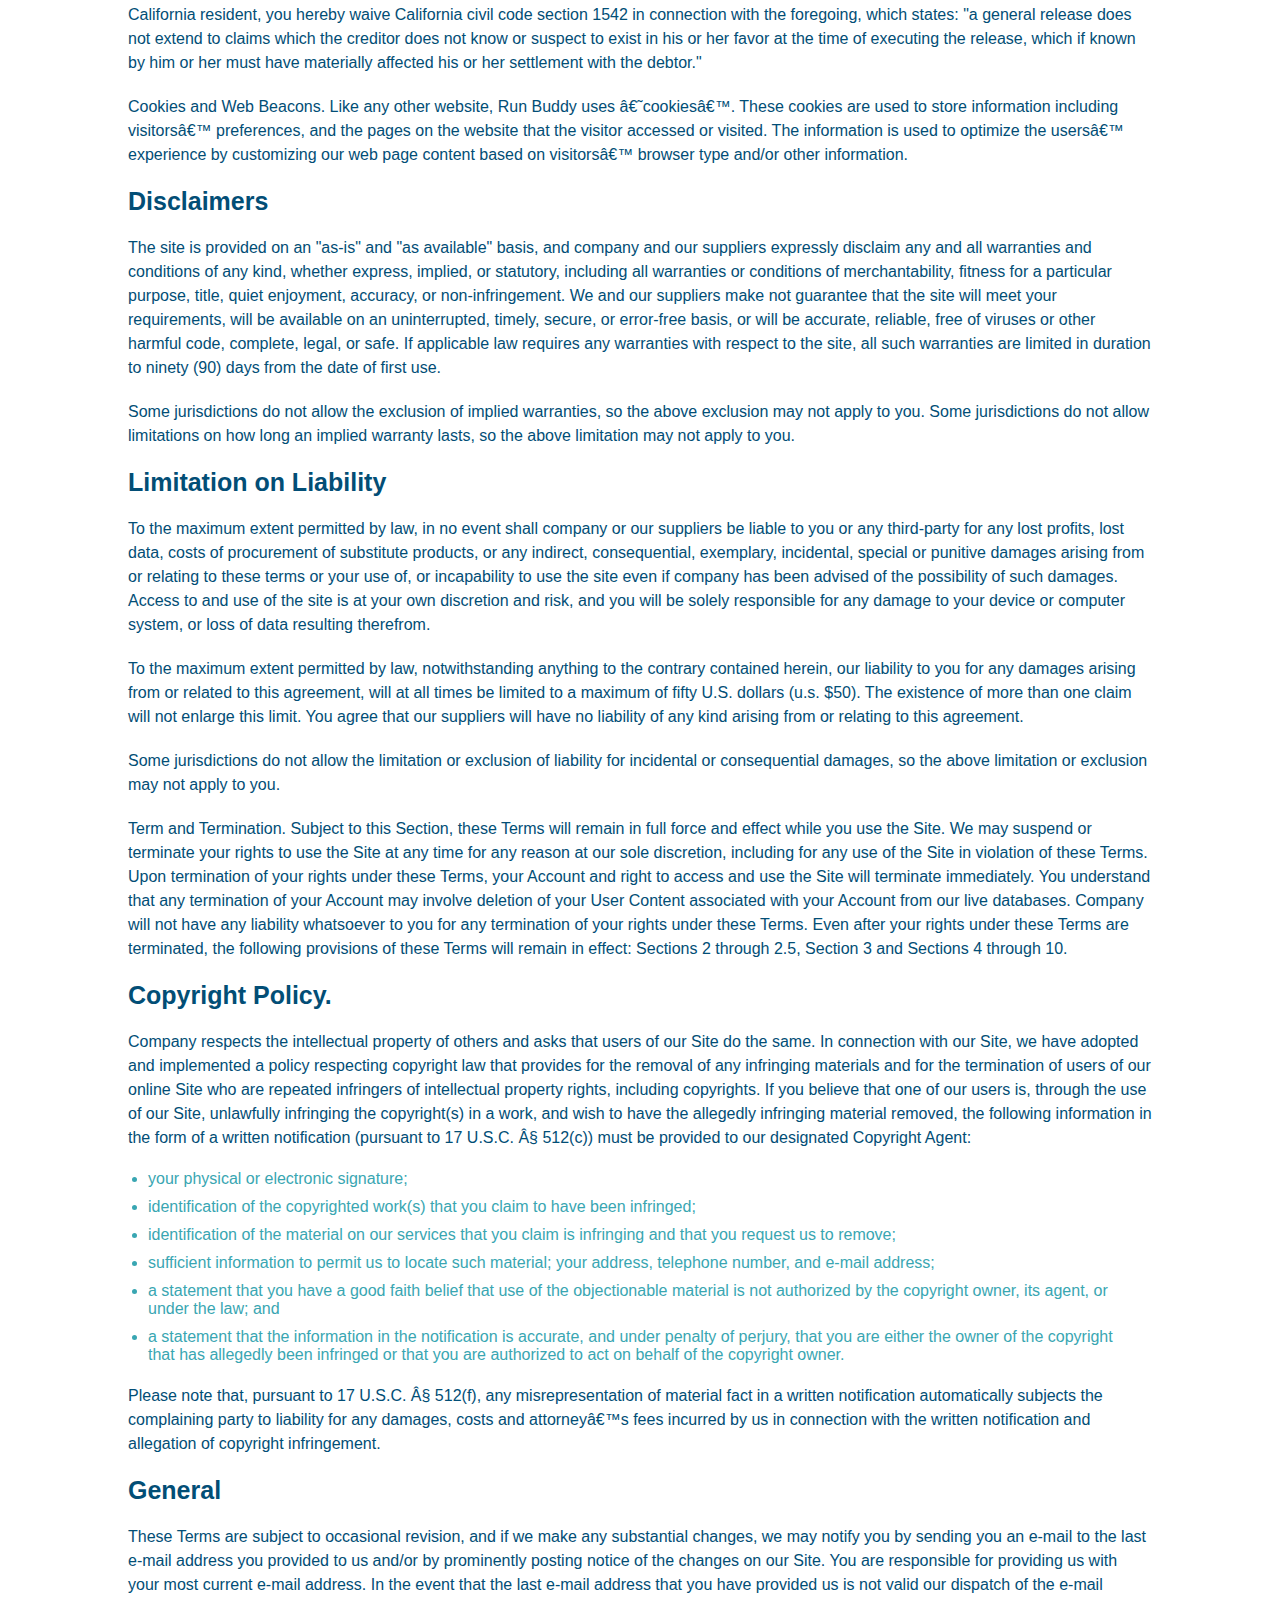
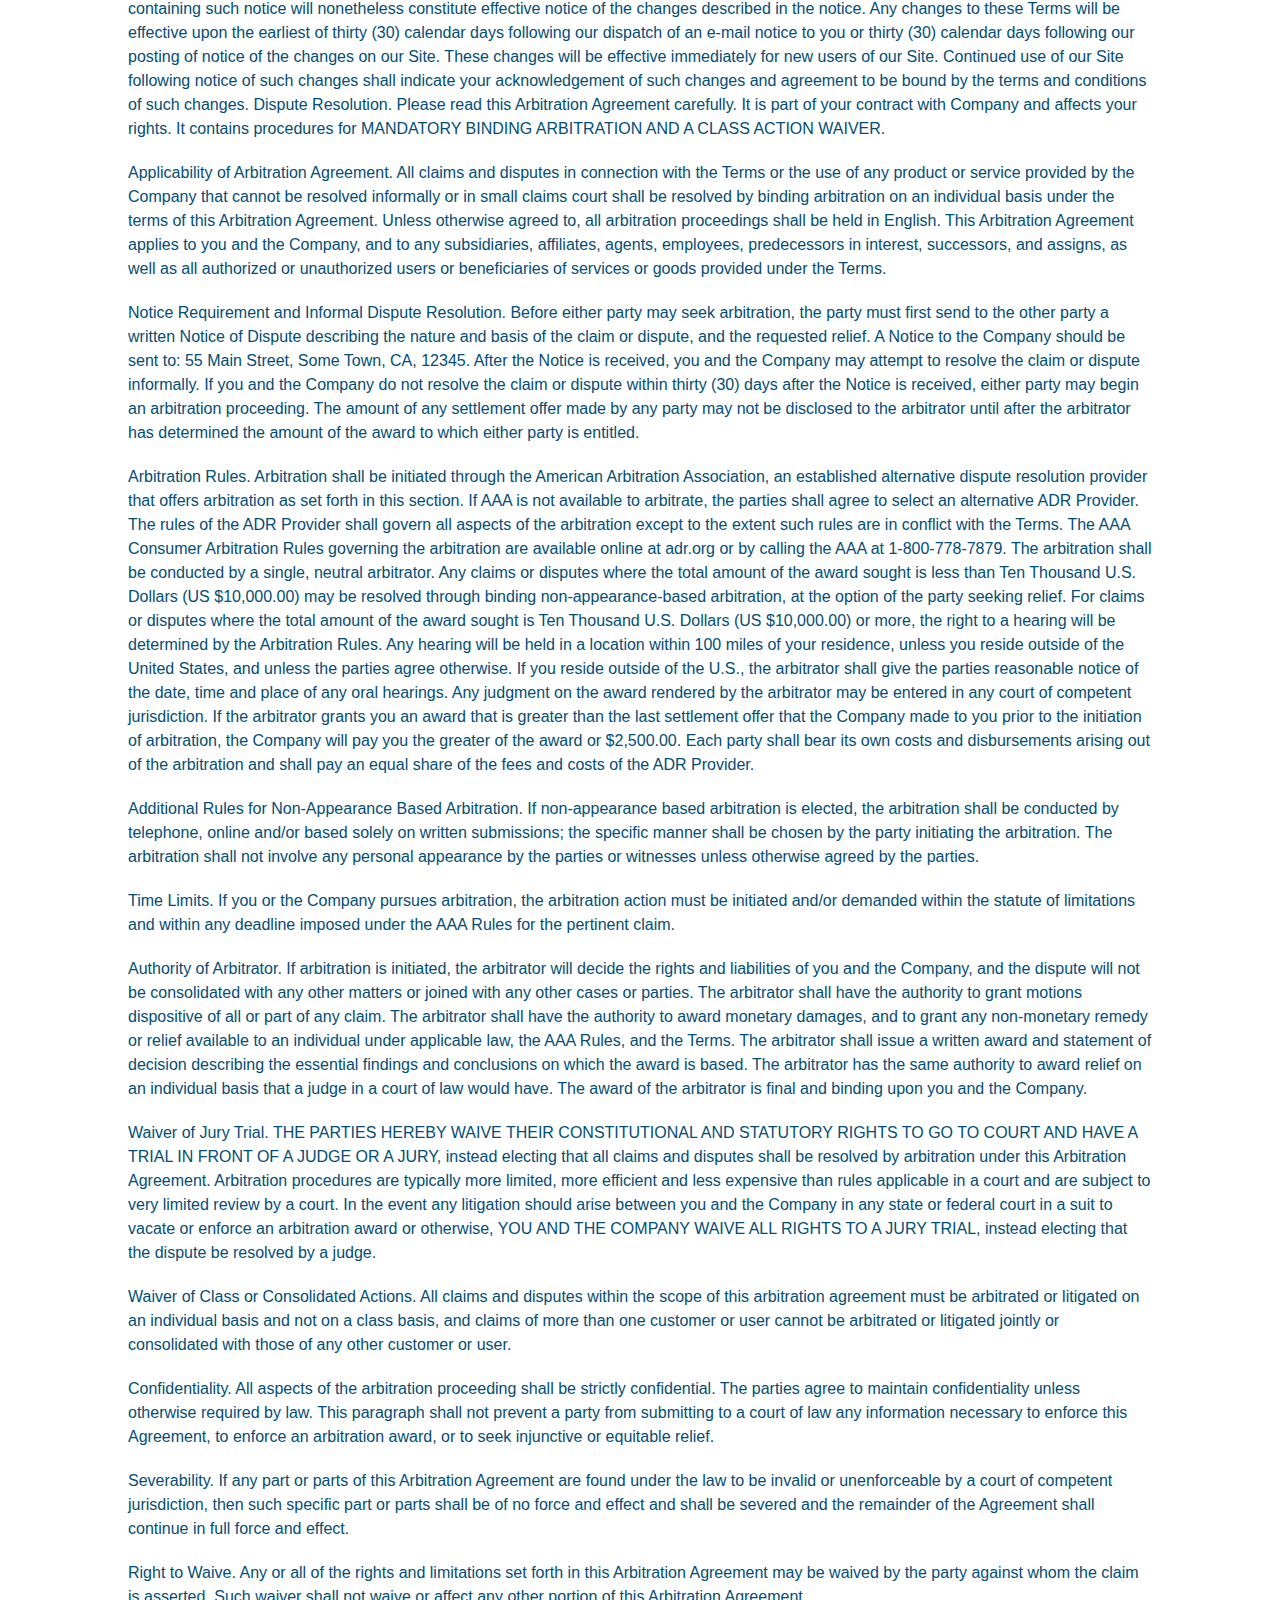
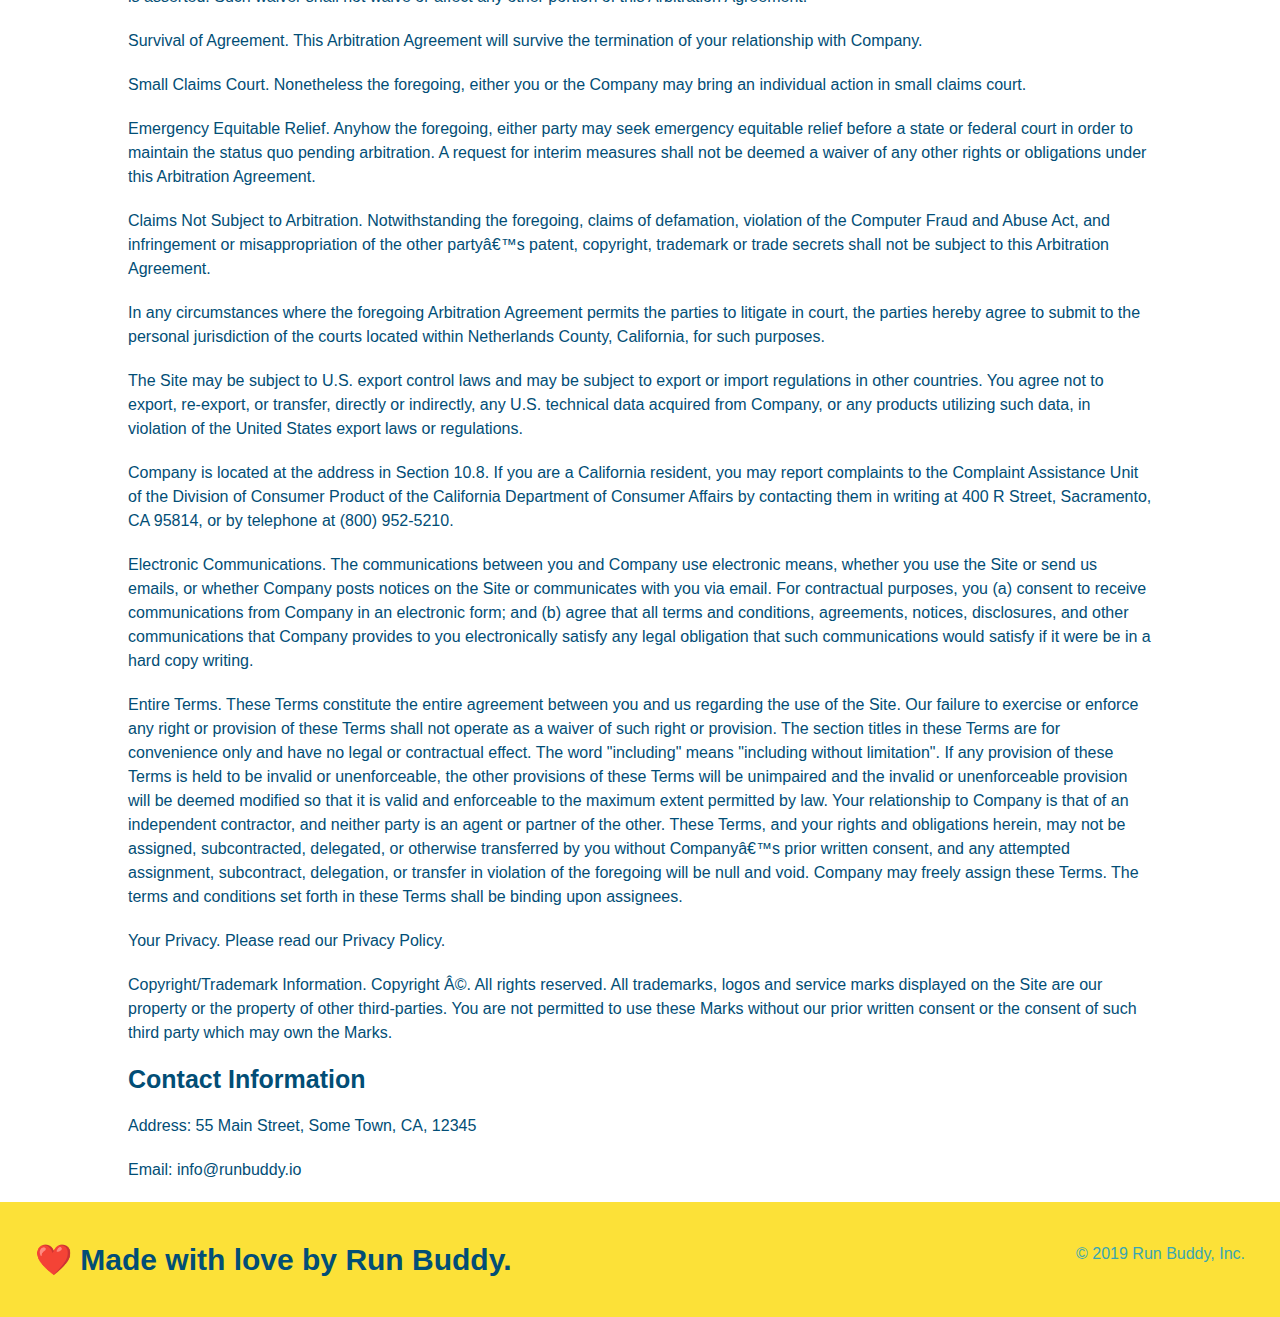
<file: privacy-policy.html>
<!DOCTYPE html>
<html lang="en">
    <head>
        <meta charset="UTF-8" />
        <title>Privacy Policy - Run Buddy</title>
        <link rel="stylesheet" href="./assets/css/style.css" />
        <link rel="stylesheet" href="./assets/css/secondary-styles.css" />
    </head>

    <body>
        <header>
            <h1>
                <a href="/">RUN BUDDY</a>
            </h1>
            <nav>
                <!-- Unordered list element -->
                <ul>
                    <!-- List item element -->
                    <li>
                        <!-- Anchor element -->
                        <a href="./index.html#what-we-do">What We Do</a>
                    </li>
                    <li>
                        <a href="..index.html#what-you-do">What You Do</a>
                    </li>
                    <li>
                        <a href="./index.html#your-trainers">Your Trainers</a>
                    </li>
                    <li>
                        <a href="./index.html#reach-out">Reach Out</a>
                    </li>
                </ul>
            </nav>
        </header>

        <section class="hero">
            <h2 class="page-title">
                Privacy Policy
            </h2>
            
        </section>

        <article class="secondary-content">
            
      <p>
        Website Terms of Use
      </p>

      <p>
        Version 1.0
      </p>

      <p>
        The Run Buddy website located at https://runbuddy.io is a copyrighted work belonging to Run Buddy. Certain
        features of the Site may be subject to additional guidelines, terms, or rules, which will be posted on the Site
        in connection with such features.
      </p>

      <p>
        All such additional terms, guidelines, and rules are incorporated by reference into these Terms.
      </p>

      <p>
        These Terms of Use described the legally binding terms and conditions that oversee your use of the Site. BY
        LOGGING INTO THE SITE, YOU ARE BEING COMPLIANT THAT THESE TERMS and you represent that you have the authority
        and capacity to enter into these Terms. YOU SHOULD BE AT LEAST 18 YEARS OF AGE TO ACCESS THE SITE. IF YOU
        DISAGREE WITH ALL OF THE PROVISION OF THESE TERMS, DO NOT LOG INTO AND/OR USE THE SITE.
      </p>

      <p>
        These terms require the use of arbitration Section 10.2 on an individual basis to resolve disputes and also
        limit the remedies available to you in the event of a dispute. These Terms of Use were created with the help of
        the Terms Of Use Generator and the Privacy Policy Template.
      </p>

      <h3>
        Access to the Site
      </h3>

      <p>
        Subject to these Terms. Company grants you a non-transferable, non-exclusive, revocable, limited license to
        access the Site solely for your own personal, noncommercial use.
      </p>

      <p>
        Certain Restrictions. The rights approved to you in these Terms are subject to the following restrictions: (a)
        you shall not sell, rent, lease, transfer, assign, distribute, host, or otherwise commercially exploit the Site;
        (b) you shall not change, make derivative works of, disassemble, reverse compile or reverse engineer any part of
        the Site; (c) you shall not access the Site in order to build a similar or competitive website; and (d) except
        as expressly stated herein, no part of the Site may be copied, reproduced, distributed, republished, downloaded,
        displayed, posted or transmitted in any form or by any means unless otherwise indicated, any future release,
        update, or other addition to functionality of the Site shall be subject to these Terms. All copyright and other
        proprietary notices on the Site must be retained on all copies thereof.
      </p>

      <p>
        Company reserves the right to change, suspend, or cease the Site with or without notice to you. You approved
        that Company will not be held liable to you or any third-party for any change, interruption, or termination of
        the Site or any part.
      </p>

      <p>
        No Support or Maintenance. You agree that Company will have no obligation to provide you with any support in
        connection with the Site.
      </p>

      <p>
        Excluding any User Content that you may provide, you are aware that all the intellectual property rights,
        including copyrights, patents, trademarks, and trade secrets, in the Site and its content are owned by Company
        or Companyâ€™s suppliers. Note that these Terms and access to the Site do not give you any rights, title or
        interest in or to any intellectual property rights, except for the limited access rights expressed in Section
        2.1. Company and its suppliers reserve all rights not granted in these Terms.
      </p>

      <h3>
        Third-Party Links & Ads; Other Users
      </h3>

      <p>
        Third-Party Links & Ads. The Site may contain links to third-party websites and services, and/or display
        advertisements for third-parties. Such Third-Party Links & Ads are not under the control of Company, and Company
        is not responsible for any Third-Party Links & Ads. Company provides access to these Third-Party Links & Ads
        only as a convenience to you, and does not review, approve, monitor, endorse, warrant, or make any
        representations with respect to Third-Party Links & Ads. You use all Third-Party Links & Ads at your own risk,
        and should apply a suitable level of caution and discretion in doing so. When you click on any of the
        Third-Party Links & Ads, the applicable third partyâ€™s terms and policies apply, including the third partyâ€™s
        privacy and data gathering practices.
      </p>

      <p>
        Other Users. Each Site user is solely responsible for any and all of its own User Content. Because we do not
        control User Content, you acknowledge and agree that we are not responsible for any User Content, whether
        provided by you or by others. You agree that Company will not be responsible for any loss or damage incurred as
        the result of any such interactions. If there is a dispute between you and any Site user, we are under no
        obligation to become involved.
      </p>

      <p>
        You hereby release and forever discharge the Company and our officers, employees, agents, successors, and
        assigns from, and hereby waive and relinquish, each and every past, present and future dispute, claim,
        controversy, demand, right, obligation, liability, action and cause of action of every kind and nature, that has
        arisen or arises directly or indirectly out of, or that relates directly or indirectly to, the Site. If you are
        a California resident, you hereby waive California civil code section 1542 in connection with the foregoing,
        which states: "a general release does not extend to claims which the creditor does not know or suspect to exist
        in his or her favor at the time of executing the release, which if known by him or her must have materially
        affected his or her settlement with the debtor."
      </p>

      <p>
        Cookies and Web Beacons. Like any other website, Run Buddy uses â€˜cookiesâ€™. These cookies are used to store
        information including visitorsâ€™ preferences, and the pages on the website that the visitor accessed or visited.
        The information is used to optimize the usersâ€™ experience by customizing our web page content based on visitorsâ€™
        browser type and/or other information.
      </p>

      <h3>
        Disclaimers
      </h3>

      <p>
        The site is provided on an "as-is" and "as available" basis, and company and our suppliers expressly disclaim
        any and all warranties and conditions of any kind, whether express, implied, or statutory, including all
        warranties or conditions of merchantability, fitness for a particular purpose, title, quiet enjoyment, accuracy,
        or non-infringement. We and our suppliers make not guarantee that the site will meet your requirements, will be
        available on an uninterrupted, timely, secure, or error-free basis, or will be accurate, reliable, free of
        viruses or other harmful code, complete, legal, or safe. If applicable law requires any warranties with respect
        to the site, all such warranties are limited in duration to ninety (90) days from the date of first use.
      </p>

      <p>
        Some jurisdictions do not allow the exclusion of implied warranties, so the above exclusion may not apply to
        you. Some jurisdictions do not allow limitations on how long an implied warranty lasts, so the above limitation
        may not apply to you.
      </p>

      <h3>
        Limitation on Liability
      </h3>

      <p>
        To the maximum extent permitted by law, in no event shall company or our suppliers be liable to you or any
        third-party for any lost profits, lost data, costs of procurement of substitute products, or any indirect,
        consequential, exemplary, incidental, special or punitive damages arising from or relating to these terms or
        your use of, or incapability to use the site even if company has been advised of the possibility of such
        damages. Access to and use of the site is at your own discretion and risk, and you will be solely responsible
        for any damage to your device or computer system, or loss of data resulting therefrom.
      </p>

      <p>
        To the maximum extent permitted by law, notwithstanding anything to the contrary contained herein, our liability
        to you for any damages arising from or related to this agreement, will at all times be limited to a maximum of
        fifty U.S. dollars (u.s. $50). The existence of more than one claim will not enlarge this limit. You agree that
        our suppliers will have no liability of any kind arising from or relating to this agreement.
      </p>

      <p>
        Some jurisdictions do not allow the limitation or exclusion of liability for incidental or consequential
        damages, so the above limitation or exclusion may not apply to you.
      </p>

      <p>
        Term and Termination. Subject to this Section, these Terms will remain in full force and effect while you use
        the Site. We may suspend or terminate your rights to use the Site at any time for any reason at our sole
        discretion, including for any use of the Site in violation of these Terms. Upon termination of your rights under
        these Terms, your Account and right to access and use the Site will terminate immediately. You understand that
        any termination of your Account may involve deletion of your User Content associated with your Account from our
        live databases. Company will not have any liability whatsoever to you for any termination of your rights under
        these Terms. Even after your rights under these Terms are terminated, the following provisions of these Terms
        will remain in effect: Sections 2 through 2.5, Section 3 and Sections 4 through 10.
      </p>

      <h3>
        Copyright Policy.
      </h3>

      <p>
        Company respects the intellectual property of others and asks that users of our Site do the same. In connection
        with our Site, we have adopted and implemented a policy respecting copyright law that provides for the removal
        of any infringing materials and for the termination of users of our online Site who are repeated infringers of
        intellectual property rights, including copyrights. If you believe that one of our users is, through the use of
        our Site, unlawfully infringing the copyright(s) in a work, and wish to have the allegedly infringing material
        removed, the following information in the form of a written notification (pursuant to 17 U.S.C. Â§ 512(c)) must
        be provided to our designated Copyright Agent:
      </p>

      <ul>
        <li>
          your physical or electronic signature;
        </li>
        <li>
          identification of the copyrighted work(s) that you claim to have been infringed;
        </li>
        <li>
          identification of the material on our services that you claim is infringing and that you request us to remove;
        </li>
        <li>
          sufficient information to permit us to locate such material; your address, telephone number, and e-mail
          address;
        </li>
        <li>
          a statement that you have a good faith belief that use of the objectionable material is not authorized by the
          copyright owner, its agent, or under the law; and
        </li>
        <li>
          a statement that the information in the notification is accurate, and under penalty of perjury, that you are
          either the owner of the copyright that has allegedly been infringed or that you are authorized to act on
          behalf of the copyright owner.
        </li>
      </ul>

      <p>
        Please note that, pursuant to 17 U.S.C. Â§ 512(f), any misrepresentation of material fact in a written
        notification automatically subjects the complaining party to liability for any damages, costs and attorneyâ€™s
        fees incurred by us in connection with the written notification and allegation of copyright infringement.
      </p>

      <h3>
        General
      </h3>

      <p>
        These Terms are subject to occasional revision, and if we make any substantial changes, we may notify you by
        sending you an e-mail to the last e-mail address you provided to us and/or by prominently posting notice of the
        changes on our Site. You are responsible for providing us with your most current e-mail address. In the event
        that the last e-mail address that you have provided us is not valid our dispatch of the e-mail containing such
        notice will nonetheless constitute effective notice of the changes described in the notice. Any changes to these
        Terms will be effective upon the earliest of thirty (30) calendar days following our dispatch of an e-mail
        notice to you or thirty (30) calendar days following our posting of notice of the changes on our Site. These
        changes will be effective immediately for new users of our Site. Continued use of our Site following notice of
        such changes shall indicate your acknowledgement of such changes and agreement to be bound by the terms and
        conditions of such changes. Dispute Resolution. Please read this Arbitration Agreement carefully. It is part of
        your contract with Company and affects your rights. It contains procedures for MANDATORY BINDING ARBITRATION AND
        A CLASS ACTION WAIVER.
      </p>

      <p>
        Applicability of Arbitration Agreement. All claims and disputes in connection with the Terms or the use of any
        product or service provided by the Company that cannot be resolved informally or in small claims court shall be
        resolved by binding arbitration on an individual basis under the terms of this Arbitration Agreement. Unless
        otherwise agreed to, all arbitration proceedings shall be held in English. This Arbitration Agreement applies to
        you and the Company, and to any subsidiaries, affiliates, agents, employees, predecessors in interest,
        successors, and assigns, as well as all authorized or unauthorized users or beneficiaries of services or goods
        provided under the Terms.
      </p>

      <p>
        Notice Requirement and Informal Dispute Resolution. Before either party may seek arbitration, the party must
        first send to the other party a written Notice of Dispute describing the nature and basis of the claim or
        dispute, and the requested relief. A Notice to the Company should be sent to: 55 Main Street, Some Town, CA,
        12345. After the Notice is received, you and the Company may attempt to resolve the claim or dispute informally.
        If you and the Company do not resolve the claim or dispute within thirty (30) days after the Notice is received,
        either party may begin an arbitration proceeding. The amount of any settlement offer made by any party may not
        be disclosed to the arbitrator until after the arbitrator has determined the amount of the award to which either
        party is entitled.
      </p>

      <p>
        Arbitration Rules. Arbitration shall be initiated through the American Arbitration Association, an established
        alternative dispute resolution provider that offers arbitration as set forth in this section. If AAA is not
        available to arbitrate, the parties shall agree to select an alternative ADR Provider. The rules of the ADR
        Provider shall govern all aspects of the arbitration except to the extent such rules are in conflict with the
        Terms. The AAA Consumer Arbitration Rules governing the arbitration are available online at adr.org or by
        calling the AAA at 1-800-778-7879. The arbitration shall be conducted by a single, neutral arbitrator. Any
        claims or disputes where the total amount of the award sought is less than Ten Thousand U.S. Dollars (US
        $10,000.00) may be resolved through binding non-appearance-based arbitration, at the option of the party seeking
        relief. For claims or disputes where the total amount of the award sought is Ten Thousand U.S. Dollars (US
        $10,000.00) or more, the right to a hearing will be determined by the Arbitration Rules. Any hearing will be
        held in a location within 100 miles of your residence, unless you reside outside of the United States, and
        unless the parties agree otherwise. If you reside outside of the U.S., the arbitrator shall give the parties
        reasonable notice of the date, time and place of any oral hearings. Any judgment on the award rendered by the
        arbitrator may be entered in any court of competent jurisdiction. If the arbitrator grants you an award that is
        greater than the last settlement offer that the Company made to you prior to the initiation of arbitration, the
        Company will pay you the greater of the award or $2,500.00. Each party shall bear its own costs and
        disbursements arising out of the arbitration and shall pay an equal share of the fees and costs of the ADR
        Provider.
      </p>

      <p>
        Additional Rules for Non-Appearance Based Arbitration. If non-appearance based arbitration is elected, the
        arbitration shall be conducted by telephone, online and/or based solely on written submissions; the specific
        manner shall be chosen by the party initiating the arbitration. The arbitration shall not involve any personal
        appearance by the parties or witnesses unless otherwise agreed by the parties.
      </p>

      <p>
        Time Limits. If you or the Company pursues arbitration, the arbitration action must be initiated and/or demanded
        within the statute of limitations and within any deadline imposed under the AAA Rules for the pertinent claim.
      </p>

      <p>
        Authority of Arbitrator. If arbitration is initiated, the arbitrator will decide the rights and liabilities of
        you and the Company, and the dispute will not be consolidated with any other matters or joined with any other
        cases or parties. The arbitrator shall have the authority to grant motions dispositive of all or part of any
        claim. The arbitrator shall have the authority to award monetary damages, and to grant any non-monetary remedy
        or relief available to an individual under applicable law, the AAA Rules, and the Terms. The arbitrator shall
        issue a written award and statement of decision describing the essential findings and conclusions on which the
        award is based. The arbitrator has the same authority to award relief on an individual basis that a judge in a
        court of law would have. The award of the arbitrator is final and binding upon you and the Company.
      </p>

      <p>
        Waiver of Jury Trial. THE PARTIES HEREBY WAIVE THEIR CONSTITUTIONAL AND STATUTORY RIGHTS TO GO TO COURT AND HAVE
        A TRIAL IN FRONT OF A JUDGE OR A JURY, instead electing that all claims and disputes shall be resolved by
        arbitration under this Arbitration Agreement. Arbitration procedures are typically more limited, more efficient
        and less expensive than rules applicable in a court and are subject to very limited review by a court. In the
        event any litigation should arise between you and the Company in any state or federal court in a suit to vacate
        or enforce an arbitration award or otherwise, YOU AND THE COMPANY WAIVE ALL RIGHTS TO A JURY TRIAL, instead
        electing that the dispute be resolved by a judge.
      </p>

      <p>
        Waiver of Class or Consolidated Actions. All claims and disputes within the scope of this arbitration agreement
        must be arbitrated or litigated on an individual basis and not on a class basis, and claims of more than one
        customer or user cannot be arbitrated or litigated jointly or consolidated with those of any other customer or
        user.
      </p>

      <p>
        Confidentiality. All aspects of the arbitration proceeding shall be strictly confidential. The parties agree to
        maintain confidentiality unless otherwise required by law. This paragraph shall not prevent a party from
        submitting to a court of law any information necessary to enforce this Agreement, to enforce an arbitration
        award, or to seek injunctive or equitable relief.
      </p>

      <p>
        Severability. If any part or parts of this Arbitration Agreement are found under the law to be invalid or
        unenforceable by a court of competent jurisdiction, then such specific part or parts shall be of no force and
        effect and shall be severed and the remainder of the Agreement shall continue in full force and effect.
      </p>

      <p>
        Right to Waive. Any or all of the rights and limitations set forth in this Arbitration Agreement may be waived
        by the party against whom the claim is asserted. Such waiver shall not waive or affect any other portion of this
        Arbitration Agreement.
      </p>

      <p>
        Survival of Agreement. This Arbitration Agreement will survive the termination of your relationship with
        Company.
      </p>

      <p>
        Small Claims Court. Nonetheless the foregoing, either you or the Company may bring an individual action in small
        claims court.
      </p>

      <p>
        Emergency Equitable Relief. Anyhow the foregoing, either party may seek emergency equitable relief before a
        state or federal court in order to maintain the status quo pending arbitration. A request for interim measures
        shall not be deemed a waiver of any other rights or obligations under this Arbitration Agreement.
      </p>

      <p>
        Claims Not Subject to Arbitration. Notwithstanding the foregoing, claims of defamation, violation of the
        Computer Fraud and Abuse Act, and infringement or misappropriation of the other partyâ€™s patent, copyright,
        trademark or trade secrets shall not be subject to this Arbitration Agreement.
      </p>

      <p>
        In any circumstances where the foregoing Arbitration Agreement permits the parties to litigate in court, the
        parties hereby agree to submit to the personal jurisdiction of the courts located within Netherlands County,
        California, for such purposes.
      </p>

      <p>
        The Site may be subject to U.S. export control laws and may be subject to export or import regulations in other
        countries. You agree not to export, re-export, or transfer, directly or indirectly, any U.S. technical data
        acquired from Company, or any products utilizing such data, in violation of the United States export laws or
        regulations.
      </p>

      <p>
        Company is located at the address in Section 10.8. If you are a California resident, you may report complaints
        to the Complaint Assistance Unit of the Division of Consumer Product of the California Department of Consumer
        Affairs by contacting them in writing at 400 R Street, Sacramento, CA 95814, or by telephone at (800) 952-5210.
      </p>

      <p>
        Electronic Communications. The communications between you and Company use electronic means, whether you use the
        Site or send us emails, or whether Company posts notices on the Site or communicates with you via email. For
        contractual purposes, you (a) consent to receive communications from Company in an electronic form; and (b)
        agree that all terms and conditions, agreements, notices, disclosures, and other communications that Company
        provides to you electronically satisfy any legal obligation that such communications would satisfy if it were be
        in a hard copy writing.
      </p>

      <p>
        Entire Terms. These Terms constitute the entire agreement between you and us regarding the use of the Site. Our
        failure to exercise or enforce any right or provision of these Terms shall not operate as a waiver of such right
        or provision. The section titles in these Terms are for convenience only and have no legal or contractual
        effect. The word "including" means "including without limitation". If any provision of these Terms is held to be
        invalid or unenforceable, the other provisions of these Terms will be unimpaired and the invalid or
        unenforceable provision will be deemed modified so that it is valid and enforceable to the maximum extent
        permitted by law. Your relationship to Company is that of an independent contractor, and neither party is an
        agent or partner of the other. These Terms, and your rights and obligations herein, may not be assigned,
        subcontracted, delegated, or otherwise transferred by you without Companyâ€™s prior written consent, and any
        attempted assignment, subcontract, delegation, or transfer in violation of the foregoing will be null and void.
        Company may freely assign these Terms. The terms and conditions set forth in these Terms shall be binding upon
        assignees.
      </p>

      <p>
        Your Privacy. Please read our Privacy Policy.
      </p>

      <p>
        Copyright/Trademark Information. Copyright Â©. All rights reserved. All trademarks, logos and service marks
        displayed on the Site are our property or the property of other third-parties. You are not permitted to use
        these Marks without our prior written consent or the consent of such third party which may own the Marks.
      </p>

      <h3>
        Contact Information
      </h3>

      <p>
        Address: 55 Main Street, Some Town, CA, 12345
      </p>

      <p>
        Email: info@runbuddy.io
      </p>


        </article>

        <footer>
            <h2>❤️ Made with love by Run Buddy.</h2>
            <div>
                &copy; 2019 Run Buddy, Inc.
            </div>
        </footer>
    </body>
</html>
</file>
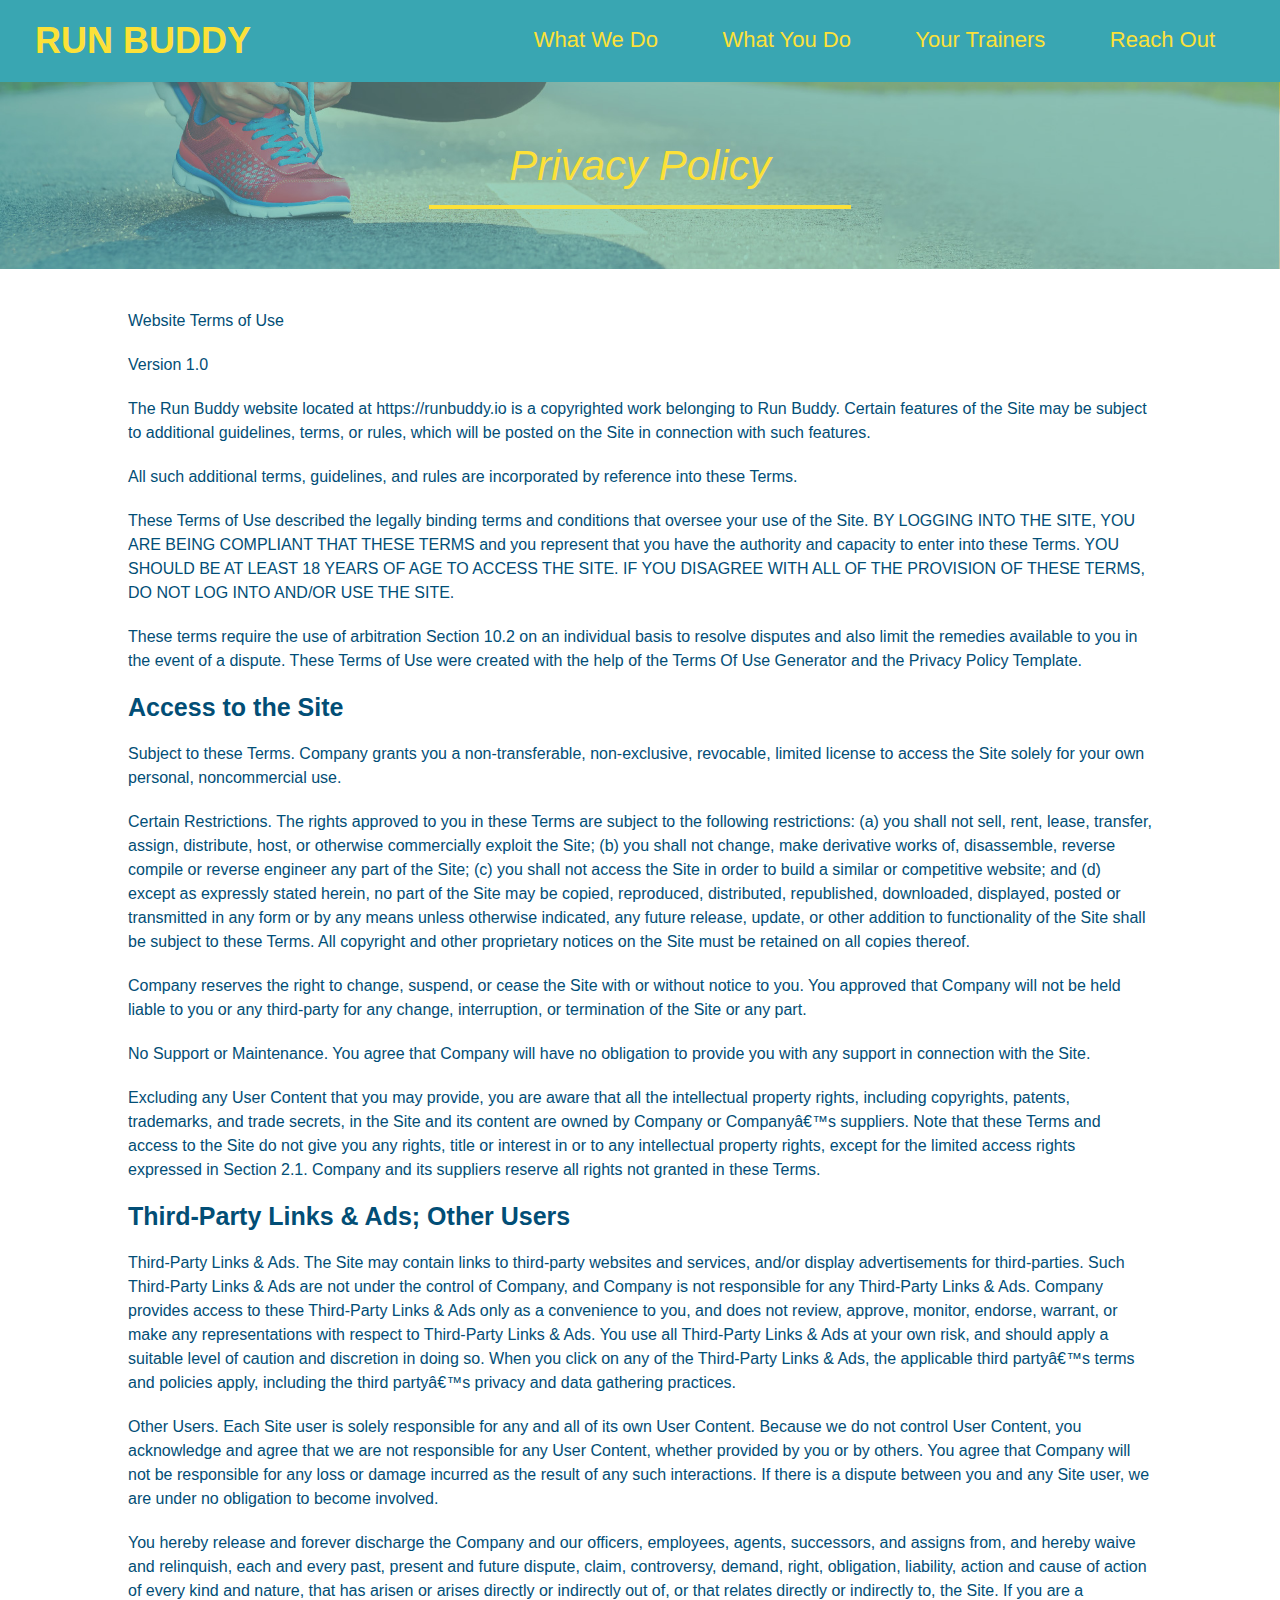
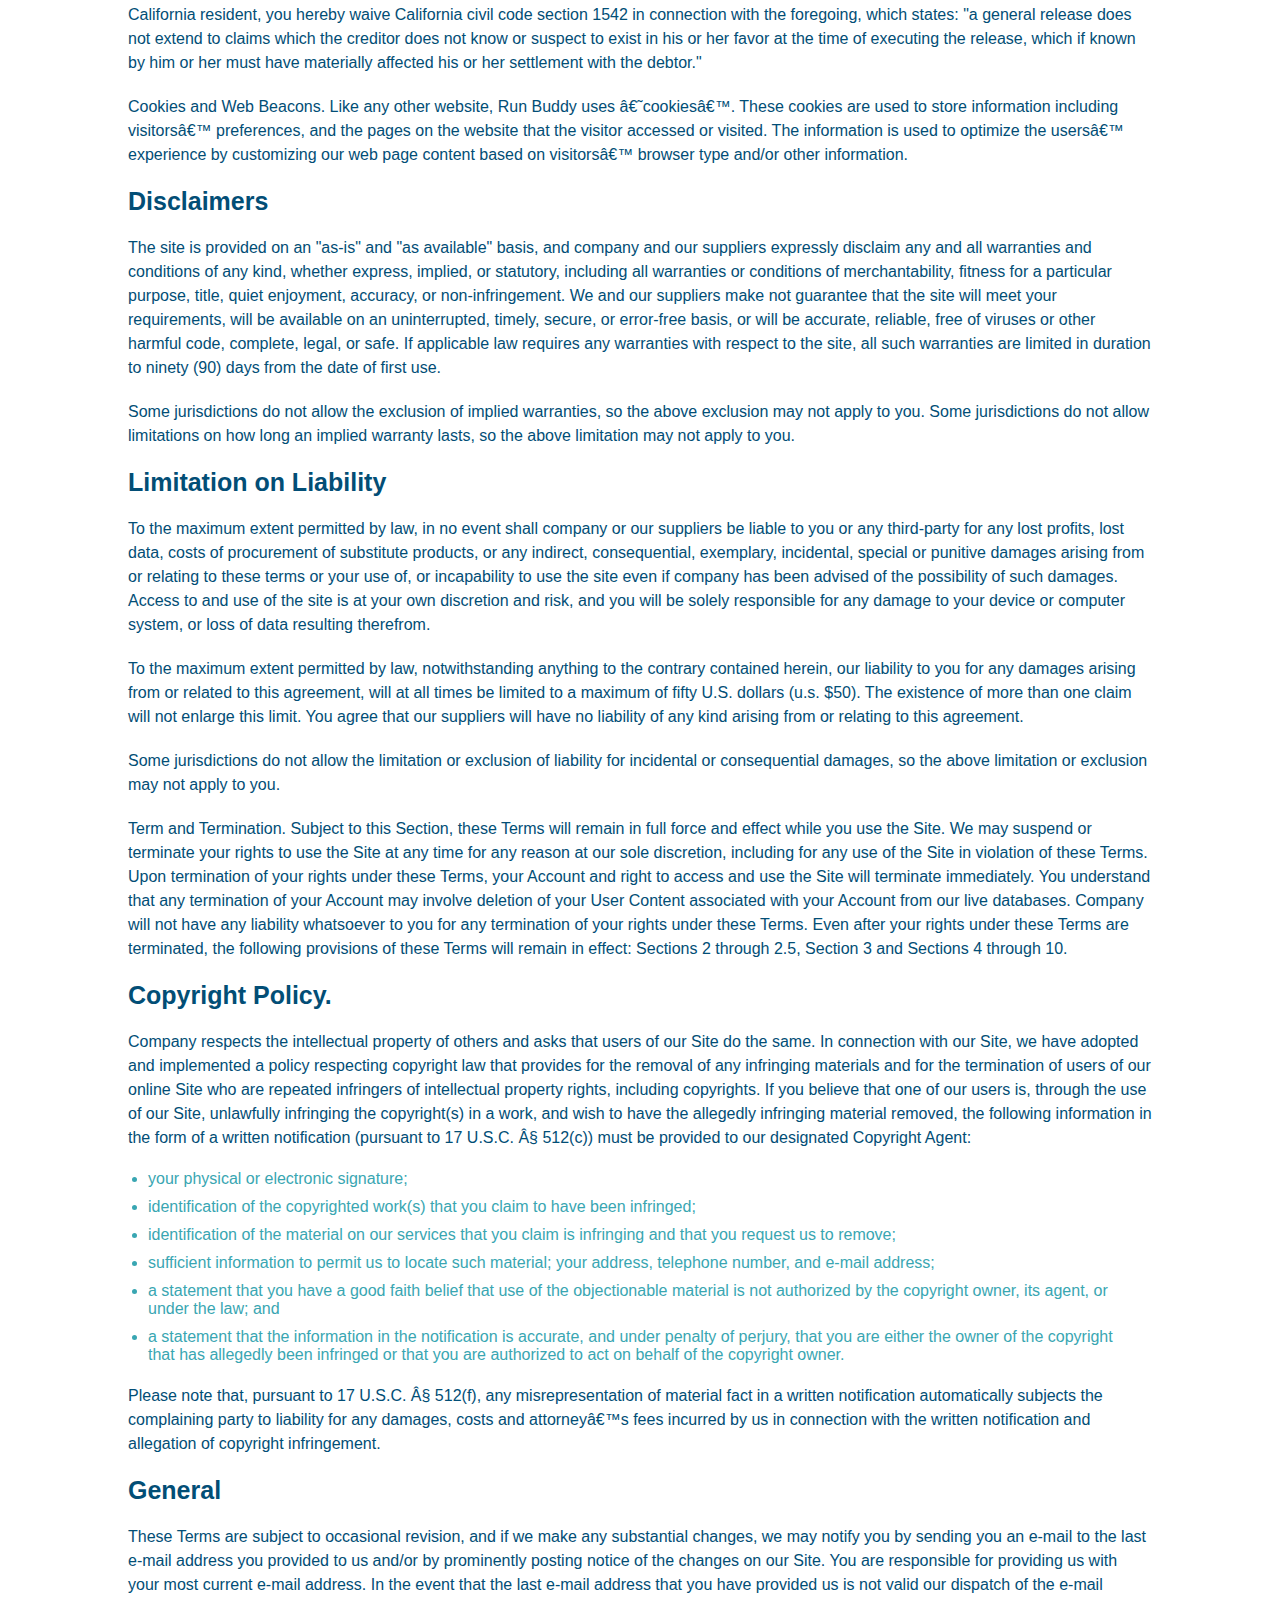
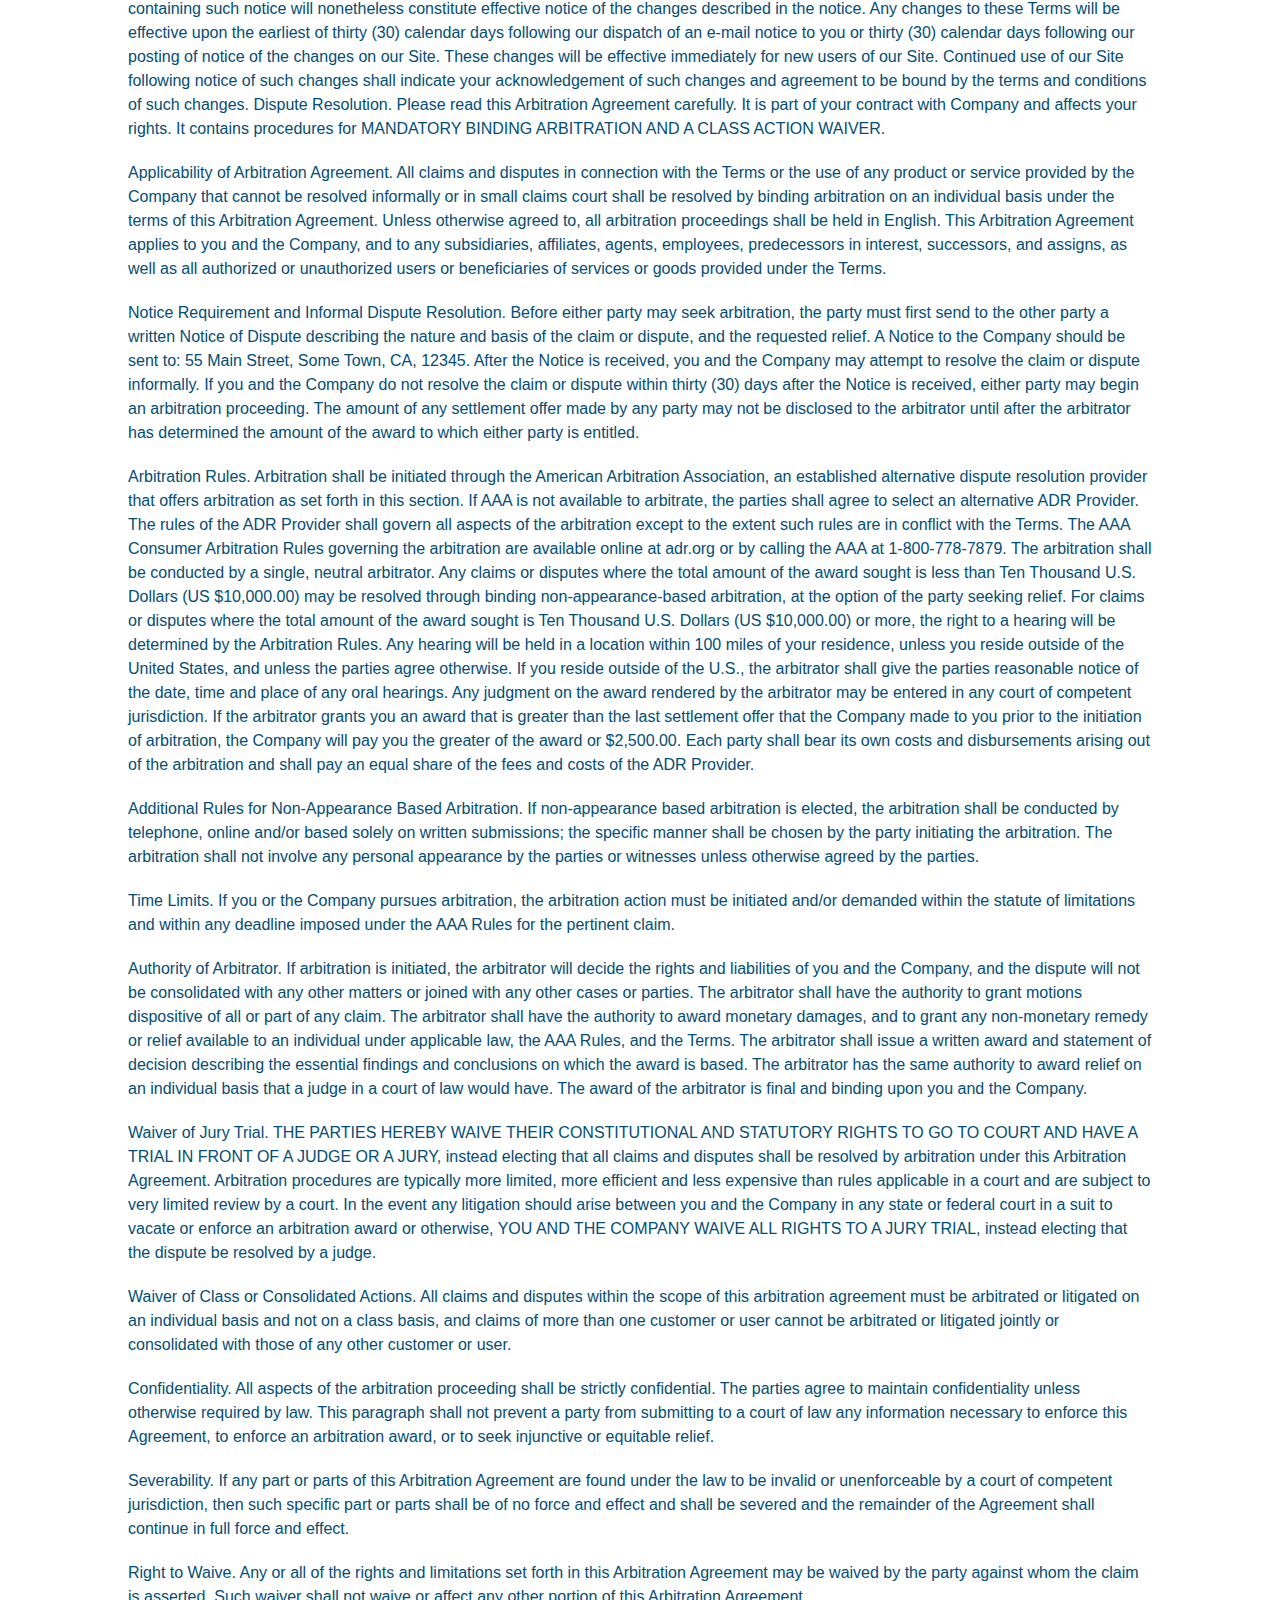
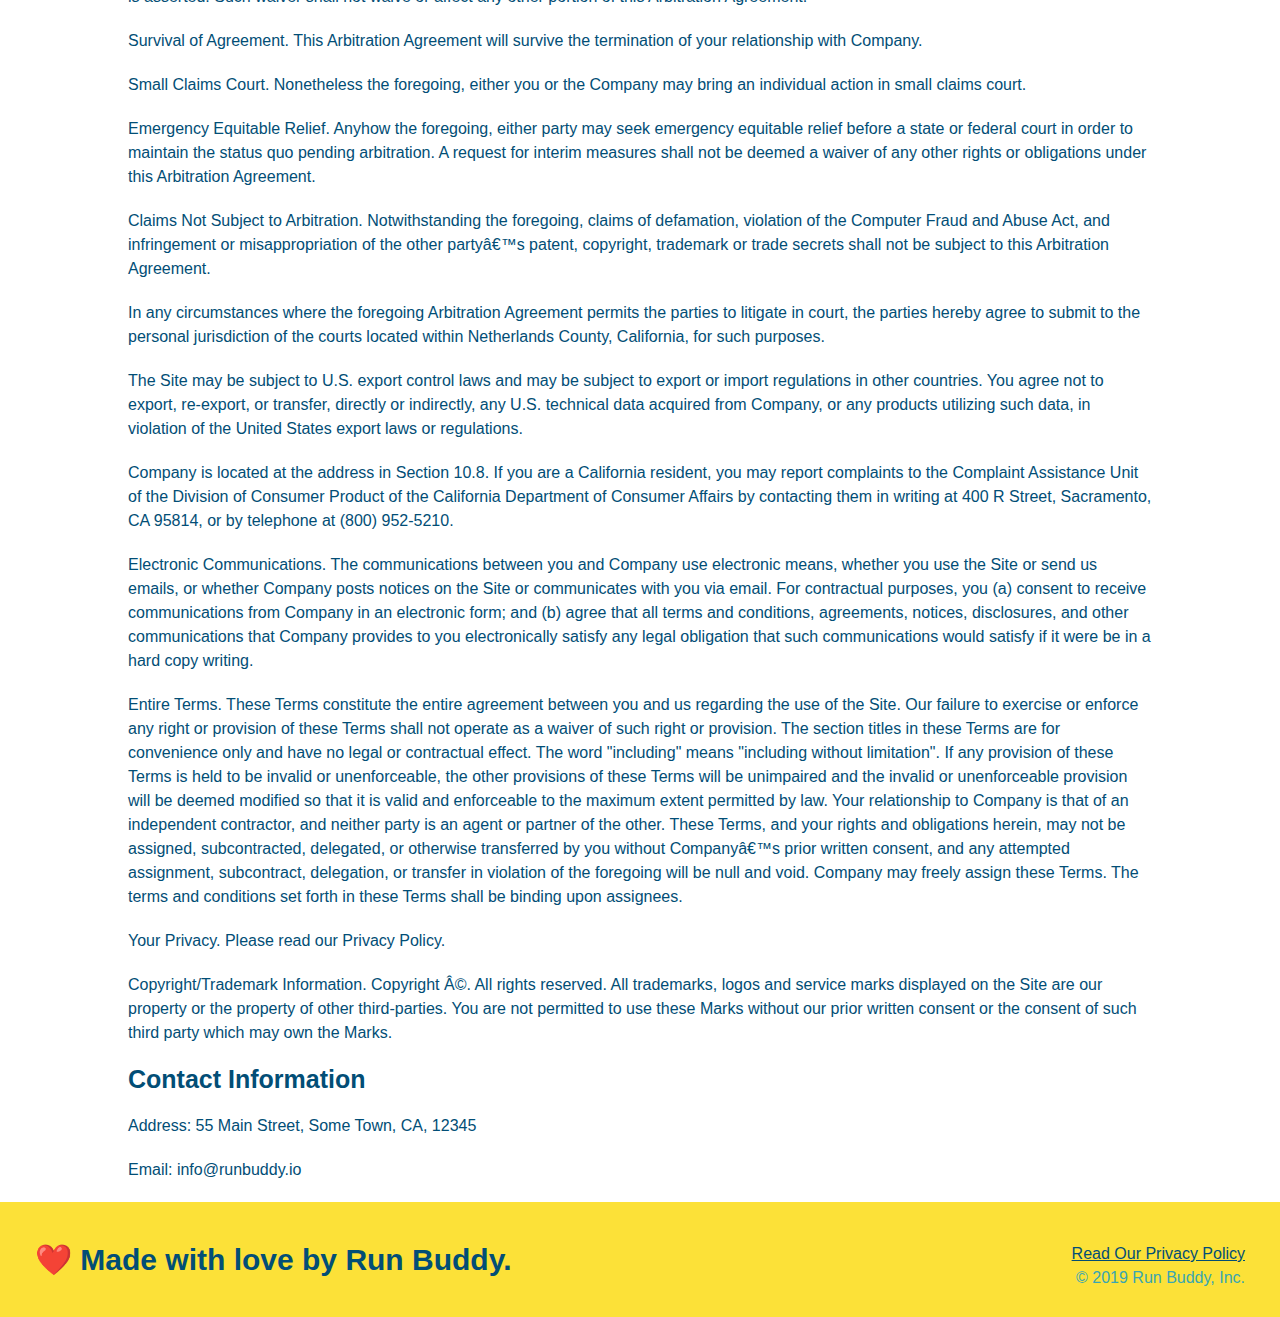
<file: snapshots/1.6-snapshot/privacy-policy.html>
<!DOCTYPE html>
<html lang="en">

<head>
  <meta charset="UTF-8" />
  <title>Privacy Policy - Run Buddy</title>
  <link rel="stylesheet" href="./assets/css/style.css" />
  <link rel="stylesheet" href="./assets/css/secondary-styles.css" />

</head>

<body>
  <header>
    <h1>
      <a href="/">
        RUN BUDDY
      </a>
    </h1>
    <nav>
      <!-- Unordered list element -->
      <ul>
        <!-- List item element-->
        <li>
          <!-- Anchor element -->
          <a href="./index.html#what-we-do">What We Do</a>
        </li>
        <li>
          <a href="./index.html#what-you-do">What You Do</a>
        </li>
        <li>
          <a href="./index.html#your-trainers">Your Trainers</a>
        </li>
        <li>
          <a href="./index.html#reach-out">Reach Out</a>
        </li>
      </ul>
    </nav>
  </header>

  <section class="hero">
    <h2 class="page-title">
      Privacy Policy
    </h2>
  </section>

  <article class="secondary-content">

    <p>
      Website Terms of Use
    </p>

    <p>
      Version 1.0
    </p>

    <p>
      The Run Buddy website located at https://runbuddy.io is a copyrighted work belonging to Run Buddy. Certain
      features of the Site may be subject to additional guidelines, terms, or rules, which will be posted on the Site
      in connection with such features.
    </p>

    <p>
      All such additional terms, guidelines, and rules are incorporated by reference into these Terms.
    </p>

    <p>
      These Terms of Use described the legally binding terms and conditions that oversee your use of the Site. BY
      LOGGING INTO THE SITE, YOU ARE BEING COMPLIANT THAT THESE TERMS and you represent that you have the authority
      and capacity to enter into these Terms. YOU SHOULD BE AT LEAST 18 YEARS OF AGE TO ACCESS THE SITE. IF YOU
      DISAGREE WITH ALL OF THE PROVISION OF THESE TERMS, DO NOT LOG INTO AND/OR USE THE SITE.
    </p>

    <p>
      These terms require the use of arbitration Section 10.2 on an individual basis to resolve disputes and also
      limit the remedies available to you in the event of a dispute. These Terms of Use were created with the help of
      the Terms Of Use Generator and the Privacy Policy Template.
    </p>

    <h3>
      Access to the Site
    </h3>

    <p>
      Subject to these Terms. Company grants you a non-transferable, non-exclusive, revocable, limited license to
      access the Site solely for your own personal, noncommercial use.
    </p>

    <p>
      Certain Restrictions. The rights approved to you in these Terms are subject to the following restrictions: (a)
      you shall not sell, rent, lease, transfer, assign, distribute, host, or otherwise commercially exploit the Site;
      (b) you shall not change, make derivative works of, disassemble, reverse compile or reverse engineer any part of
      the Site; (c) you shall not access the Site in order to build a similar or competitive website; and (d) except
      as expressly stated herein, no part of the Site may be copied, reproduced, distributed, republished, downloaded,
      displayed, posted or transmitted in any form or by any means unless otherwise indicated, any future release,
      update, or other addition to functionality of the Site shall be subject to these Terms. All copyright and other
      proprietary notices on the Site must be retained on all copies thereof.
    </p>

    <p>
      Company reserves the right to change, suspend, or cease the Site with or without notice to you. You approved
      that Company will not be held liable to you or any third-party for any change, interruption, or termination of
      the Site or any part.
    </p>

    <p>
      No Support or Maintenance. You agree that Company will have no obligation to provide you with any support in
      connection with the Site.
    </p>

    <p>
      Excluding any User Content that you may provide, you are aware that all the intellectual property rights,
      including copyrights, patents, trademarks, and trade secrets, in the Site and its content are owned by Company
      or Companyâ€™s suppliers. Note that these Terms and access to the Site do not give you any rights, title or
      interest in or to any intellectual property rights, except for the limited access rights expressed in Section
      2.1. Company and its suppliers reserve all rights not granted in these Terms.
    </p>

    <h3>
      Third-Party Links & Ads; Other Users
    </h3>

    <p>
      Third-Party Links & Ads. The Site may contain links to third-party websites and services, and/or display
      advertisements for third-parties. Such Third-Party Links & Ads are not under the control of Company, and Company
      is not responsible for any Third-Party Links & Ads. Company provides access to these Third-Party Links & Ads
      only as a convenience to you, and does not review, approve, monitor, endorse, warrant, or make any
      representations with respect to Third-Party Links & Ads. You use all Third-Party Links & Ads at your own risk,
      and should apply a suitable level of caution and discretion in doing so. When you click on any of the
      Third-Party Links & Ads, the applicable third partyâ€™s terms and policies apply, including the third partyâ€™s
      privacy and data gathering practices.
    </p>

    <p>
      Other Users. Each Site user is solely responsible for any and all of its own User Content. Because we do not
      control User Content, you acknowledge and agree that we are not responsible for any User Content, whether
      provided by you or by others. You agree that Company will not be responsible for any loss or damage incurred as
      the result of any such interactions. If there is a dispute between you and any Site user, we are under no
      obligation to become involved.
    </p>

    <p>
      You hereby release and forever discharge the Company and our officers, employees, agents, successors, and
      assigns from, and hereby waive and relinquish, each and every past, present and future dispute, claim,
      controversy, demand, right, obligation, liability, action and cause of action of every kind and nature, that has
      arisen or arises directly or indirectly out of, or that relates directly or indirectly to, the Site. If you are
      a California resident, you hereby waive California civil code section 1542 in connection with the foregoing,
      which states: "a general release does not extend to claims which the creditor does not know or suspect to exist
      in his or her favor at the time of executing the release, which if known by him or her must have materially
      affected his or her settlement with the debtor."
    </p>

    <p>
      Cookies and Web Beacons. Like any other website, Run Buddy uses â€˜cookiesâ€™. These cookies are used to store
      information including visitorsâ€™ preferences, and the pages on the website that the visitor accessed or visited.
      The information is used to optimize the usersâ€™ experience by customizing our web page content based on
      visitorsâ€™
      browser type and/or other information.
    </p>

    <h3>
      Disclaimers
    </h3>

    <p>
      The site is provided on an "as-is" and "as available" basis, and company and our suppliers expressly disclaim
      any and all warranties and conditions of any kind, whether express, implied, or statutory, including all
      warranties or conditions of merchantability, fitness for a particular purpose, title, quiet enjoyment, accuracy,
      or non-infringement. We and our suppliers make not guarantee that the site will meet your requirements, will be
      available on an uninterrupted, timely, secure, or error-free basis, or will be accurate, reliable, free of
      viruses or other harmful code, complete, legal, or safe. If applicable law requires any warranties with respect
      to the site, all such warranties are limited in duration to ninety (90) days from the date of first use.
    </p>

    <p>
      Some jurisdictions do not allow the exclusion of implied warranties, so the above exclusion may not apply to
      you. Some jurisdictions do not allow limitations on how long an implied warranty lasts, so the above limitation
      may not apply to you.
    </p>

    <h3>
      Limitation on Liability
    </h3>

    <p>
      To the maximum extent permitted by law, in no event shall company or our suppliers be liable to you or any
      third-party for any lost profits, lost data, costs of procurement of substitute products, or any indirect,
      consequential, exemplary, incidental, special or punitive damages arising from or relating to these terms or
      your use of, or incapability to use the site even if company has been advised of the possibility of such
      damages. Access to and use of the site is at your own discretion and risk, and you will be solely responsible
      for any damage to your device or computer system, or loss of data resulting therefrom.
    </p>

    <p>
      To the maximum extent permitted by law, notwithstanding anything to the contrary contained herein, our liability
      to you for any damages arising from or related to this agreement, will at all times be limited to a maximum of
      fifty U.S. dollars (u.s. $50). The existence of more than one claim will not enlarge this limit. You agree that
      our suppliers will have no liability of any kind arising from or relating to this agreement.
    </p>

    <p>
      Some jurisdictions do not allow the limitation or exclusion of liability for incidental or consequential
      damages, so the above limitation or exclusion may not apply to you.
    </p>

    <p>
      Term and Termination. Subject to this Section, these Terms will remain in full force and effect while you use
      the Site. We may suspend or terminate your rights to use the Site at any time for any reason at our sole
      discretion, including for any use of the Site in violation of these Terms. Upon termination of your rights under
      these Terms, your Account and right to access and use the Site will terminate immediately. You understand that
      any termination of your Account may involve deletion of your User Content associated with your Account from our
      live databases. Company will not have any liability whatsoever to you for any termination of your rights under
      these Terms. Even after your rights under these Terms are terminated, the following provisions of these Terms
      will remain in effect: Sections 2 through 2.5, Section 3 and Sections 4 through 10.
    </p>

    <h3>
      Copyright Policy.
    </h3>

    <p>
      Company respects the intellectual property of others and asks that users of our Site do the same. In connection
      with our Site, we have adopted and implemented a policy respecting copyright law that provides for the removal
      of any infringing materials and for the termination of users of our online Site who are repeated infringers of
      intellectual property rights, including copyrights. If you believe that one of our users is, through the use of
      our Site, unlawfully infringing the copyright(s) in a work, and wish to have the allegedly infringing material
      removed, the following information in the form of a written notification (pursuant to 17 U.S.C. Â§ 512(c)) must
      be provided to our designated Copyright Agent:
    </p>

    <ul>
      <li>
        your physical or electronic signature;
      </li>
      <li>
        identification of the copyrighted work(s) that you claim to have been infringed;
      </li>
      <li>
        identification of the material on our services that you claim is infringing and that you request us to remove;
      </li>
      <li>
        sufficient information to permit us to locate such material; your address, telephone number, and e-mail
        address;
      </li>
      <li>
        a statement that you have a good faith belief that use of the objectionable material is not authorized by the
        copyright owner, its agent, or under the law; and
      </li>
      <li>
        a statement that the information in the notification is accurate, and under penalty of perjury, that you are
        either the owner of the copyright that has allegedly been infringed or that you are authorized to act on
        behalf of the copyright owner.
      </li>
    </ul>

    <p>
      Please note that, pursuant to 17 U.S.C. Â§ 512(f), any misrepresentation of material fact in a written
      notification automatically subjects the complaining party to liability for any damages, costs and attorneyâ€™s
      fees incurred by us in connection with the written notification and allegation of copyright infringement.
    </p>

    <h3>
      General
    </h3>

    <p>
      These Terms are subject to occasional revision, and if we make any substantial changes, we may notify you by
      sending you an e-mail to the last e-mail address you provided to us and/or by prominently posting notice of the
      changes on our Site. You are responsible for providing us with your most current e-mail address. In the event
      that the last e-mail address that you have provided us is not valid our dispatch of the e-mail containing such
      notice will nonetheless constitute effective notice of the changes described in the notice. Any changes to these
      Terms will be effective upon the earliest of thirty (30) calendar days following our dispatch of an e-mail
      notice to you or thirty (30) calendar days following our posting of notice of the changes on our Site. These
      changes will be effective immediately for new users of our Site. Continued use of our Site following notice of
      such changes shall indicate your acknowledgement of such changes and agreement to be bound by the terms and
      conditions of such changes. Dispute Resolution. Please read this Arbitration Agreement carefully. It is part of
      your contract with Company and affects your rights. It contains procedures for MANDATORY BINDING ARBITRATION AND
      A CLASS ACTION WAIVER.
    </p>

    <p>
      Applicability of Arbitration Agreement. All claims and disputes in connection with the Terms or the use of any
      product or service provided by the Company that cannot be resolved informally or in small claims court shall be
      resolved by binding arbitration on an individual basis under the terms of this Arbitration Agreement. Unless
      otherwise agreed to, all arbitration proceedings shall be held in English. This Arbitration Agreement applies to
      you and the Company, and to any subsidiaries, affiliates, agents, employees, predecessors in interest,
      successors, and assigns, as well as all authorized or unauthorized users or beneficiaries of services or goods
      provided under the Terms.
    </p>

    <p>
      Notice Requirement and Informal Dispute Resolution. Before either party may seek arbitration, the party must
      first send to the other party a written Notice of Dispute describing the nature and basis of the claim or
      dispute, and the requested relief. A Notice to the Company should be sent to: 55 Main Street, Some Town, CA,
      12345. After the Notice is received, you and the Company may attempt to resolve the claim or dispute informally.
      If you and the Company do not resolve the claim or dispute within thirty (30) days after the Notice is received,
      either party may begin an arbitration proceeding. The amount of any settlement offer made by any party may not
      be disclosed to the arbitrator until after the arbitrator has determined the amount of the award to which either
      party is entitled.
    </p>

    <p>
      Arbitration Rules. Arbitration shall be initiated through the American Arbitration Association, an established
      alternative dispute resolution provider that offers arbitration as set forth in this section. If AAA is not
      available to arbitrate, the parties shall agree to select an alternative ADR Provider. The rules of the ADR
      Provider shall govern all aspects of the arbitration except to the extent such rules are in conflict with the
      Terms. The AAA Consumer Arbitration Rules governing the arbitration are available online at adr.org or by
      calling the AAA at 1-800-778-7879. The arbitration shall be conducted by a single, neutral arbitrator. Any
      claims or disputes where the total amount of the award sought is less than Ten Thousand U.S. Dollars (US
      $10,000.00) may be resolved through binding non-appearance-based arbitration, at the option of the party seeking
      relief. For claims or disputes where the total amount of the award sought is Ten Thousand U.S. Dollars (US
      $10,000.00) or more, the right to a hearing will be determined by the Arbitration Rules. Any hearing will be
      held in a location within 100 miles of your residence, unless you reside outside of the United States, and
      unless the parties agree otherwise. If you reside outside of the U.S., the arbitrator shall give the parties
      reasonable notice of the date, time and place of any oral hearings. Any judgment on the award rendered by the
      arbitrator may be entered in any court of competent jurisdiction. If the arbitrator grants you an award that is
      greater than the last settlement offer that the Company made to you prior to the initiation of arbitration, the
      Company will pay you the greater of the award or $2,500.00. Each party shall bear its own costs and
      disbursements arising out of the arbitration and shall pay an equal share of the fees and costs of the ADR
      Provider.
    </p>

    <p>
      Additional Rules for Non-Appearance Based Arbitration. If non-appearance based arbitration is elected, the
      arbitration shall be conducted by telephone, online and/or based solely on written submissions; the specific
      manner shall be chosen by the party initiating the arbitration. The arbitration shall not involve any personal
      appearance by the parties or witnesses unless otherwise agreed by the parties.
    </p>

    <p>
      Time Limits. If you or the Company pursues arbitration, the arbitration action must be initiated and/or demanded
      within the statute of limitations and within any deadline imposed under the AAA Rules for the pertinent claim.
    </p>

    <p>
      Authority of Arbitrator. If arbitration is initiated, the arbitrator will decide the rights and liabilities of
      you and the Company, and the dispute will not be consolidated with any other matters or joined with any other
      cases or parties. The arbitrator shall have the authority to grant motions dispositive of all or part of any
      claim. The arbitrator shall have the authority to award monetary damages, and to grant any non-monetary remedy
      or relief available to an individual under applicable law, the AAA Rules, and the Terms. The arbitrator shall
      issue a written award and statement of decision describing the essential findings and conclusions on which the
      award is based. The arbitrator has the same authority to award relief on an individual basis that a judge in a
      court of law would have. The award of the arbitrator is final and binding upon you and the Company.
    </p>

    <p>
      Waiver of Jury Trial. THE PARTIES HEREBY WAIVE THEIR CONSTITUTIONAL AND STATUTORY RIGHTS TO GO TO COURT AND HAVE
      A TRIAL IN FRONT OF A JUDGE OR A JURY, instead electing that all claims and disputes shall be resolved by
      arbitration under this Arbitration Agreement. Arbitration procedures are typically more limited, more efficient
      and less expensive than rules applicable in a court and are subject to very limited review by a court. In the
      event any litigation should arise between you and the Company in any state or federal court in a suit to vacate
      or enforce an arbitration award or otherwise, YOU AND THE COMPANY WAIVE ALL RIGHTS TO A JURY TRIAL, instead
      electing that the dispute be resolved by a judge.
    </p>

    <p>
      Waiver of Class or Consolidated Actions. All claims and disputes within the scope of this arbitration agreement
      must be arbitrated or litigated on an individual basis and not on a class basis, and claims of more than one
      customer or user cannot be arbitrated or litigated jointly or consolidated with those of any other customer or
      user.
    </p>

    <p>
      Confidentiality. All aspects of the arbitration proceeding shall be strictly confidential. The parties agree to
      maintain confidentiality unless otherwise required by law. This paragraph shall not prevent a party from
      submitting to a court of law any information necessary to enforce this Agreement, to enforce an arbitration
      award, or to seek injunctive or equitable relief.
    </p>

    <p>
      Severability. If any part or parts of this Arbitration Agreement are found under the law to be invalid or
      unenforceable by a court of competent jurisdiction, then such specific part or parts shall be of no force and
      effect and shall be severed and the remainder of the Agreement shall continue in full force and effect.
    </p>

    <p>
      Right to Waive. Any or all of the rights and limitations set forth in this Arbitration Agreement may be waived
      by the party against whom the claim is asserted. Such waiver shall not waive or affect any other portion of this
      Arbitration Agreement.
    </p>

    <p>
      Survival of Agreement. This Arbitration Agreement will survive the termination of your relationship with
      Company.
    </p>

    <p>
      Small Claims Court. Nonetheless the foregoing, either you or the Company may bring an individual action in small
      claims court.
    </p>

    <p>
      Emergency Equitable Relief. Anyhow the foregoing, either party may seek emergency equitable relief before a
      state or federal court in order to maintain the status quo pending arbitration. A request for interim measures
      shall not be deemed a waiver of any other rights or obligations under this Arbitration Agreement.
    </p>

    <p>
      Claims Not Subject to Arbitration. Notwithstanding the foregoing, claims of defamation, violation of the
      Computer Fraud and Abuse Act, and infringement or misappropriation of the other partyâ€™s patent, copyright,
      trademark or trade secrets shall not be subject to this Arbitration Agreement.
    </p>

    <p>
      In any circumstances where the foregoing Arbitration Agreement permits the parties to litigate in court, the
      parties hereby agree to submit to the personal jurisdiction of the courts located within Netherlands County,
      California, for such purposes.
    </p>

    <p>
      The Site may be subject to U.S. export control laws and may be subject to export or import regulations in other
      countries. You agree not to export, re-export, or transfer, directly or indirectly, any U.S. technical data
      acquired from Company, or any products utilizing such data, in violation of the United States export laws or
      regulations.
    </p>

    <p>
      Company is located at the address in Section 10.8. If you are a California resident, you may report complaints
      to the Complaint Assistance Unit of the Division of Consumer Product of the California Department of Consumer
      Affairs by contacting them in writing at 400 R Street, Sacramento, CA 95814, or by telephone at (800) 952-5210.
    </p>

    <p>
      Electronic Communications. The communications between you and Company use electronic means, whether you use the
      Site or send us emails, or whether Company posts notices on the Site or communicates with you via email. For
      contractual purposes, you (a) consent to receive communications from Company in an electronic form; and (b)
      agree that all terms and conditions, agreements, notices, disclosures, and other communications that Company
      provides to you electronically satisfy any legal obligation that such communications would satisfy if it were be
      in a hard copy writing.
    </p>

    <p>
      Entire Terms. These Terms constitute the entire agreement between you and us regarding the use of the Site. Our
      failure to exercise or enforce any right or provision of these Terms shall not operate as a waiver of such right
      or provision. The section titles in these Terms are for convenience only and have no legal or contractual
      effect. The word "including" means "including without limitation". If any provision of these Terms is held to be
      invalid or unenforceable, the other provisions of these Terms will be unimpaired and the invalid or
      unenforceable provision will be deemed modified so that it is valid and enforceable to the maximum extent
      permitted by law. Your relationship to Company is that of an independent contractor, and neither party is an
      agent or partner of the other. These Terms, and your rights and obligations herein, may not be assigned,
      subcontracted, delegated, or otherwise transferred by you without Companyâ€™s prior written consent, and any
      attempted assignment, subcontract, delegation, or transfer in violation of the foregoing will be null and void.
      Company may freely assign these Terms. The terms and conditions set forth in these Terms shall be binding upon
      assignees.
    </p>

    <p>
      Your Privacy. Please read our Privacy Policy.
    </p>

    <p>
      Copyright/Trademark Information. Copyright Â©. All rights reserved. All trademarks, logos and service marks
      displayed on the Site are our property or the property of other third-parties. You are not permitted to use
      these Marks without our prior written consent or the consent of such third party which may own the Marks.
    </p>

    <h3>
      Contact Information
    </h3>

    <p>
      Address: 55 Main Street, Some Town, CA, 12345
    </p>

    <p>
      Email: info@runbuddy.io
    </p>

  </article>


  <!-- footer -->
  <footer>
    <h2>❤️ Made with love by Run Buddy.</h2>
    <div>
      <a href="#">Read Our Privacy Policy</a><br />
      &copy; 2019 Run Buddy, Inc.
    </div>
  </footer>
</body>

</html>
</file>
<file: assets/css/style.css>
* {
    margin: 0;
    padding: 0;
    box-sizing: border-box;
}

body {
    /* more on this crazy alphanumerical value in a minute! */
    color: #39a6b2;
    font-family: Helvetica, Arial, sans-serif;
}

/* apply styles to <header> */
header {
    padding: 20px 35px;
    background-color: #39a6b2;
    display: flex;
    justify-content: space-between;
    flex-wrap: wrap;
}

header h1 {
    font-weight: bold;
    font-size: 36px;
    color: #fce138;
    margin: 0;
}

header a {
    text-decoration: none;
    color: #fce138;
}

header nav {
    margin: 7px 0;
}

header nav ul {
    display: flex;
    flex-wrap: wrap;
    justify-content: space-between;
    align-items: center;
    list-style: none;
}

header nav ul li a {
    padding: 10px 15px;;
    font-weight: lighter;
    font-size: 1.55vw;
}

footer {
    background: #fce138;
    width: 100%;
    padding: 40px 35px;
    display: flex;
    justify-content: space-between;
    flex-wrap: wrap;
}

footer h2 {
    color: #024e76;
    font-size: 30px;
    margin: 0;
}

footer div {
    line-height: 1.5;
    text-align: right;
}

footer a {
    color: #024e76;
}

section {
    padding: 60px;
}

/* Hero Style Start */
.hero {
    background-image: url('../images/hero-bg.jpg');
    background-size: cover;
    background-position: center;
    display: flex;
    justify-content: center;
    flex-wrap: wrap;
    align-items: flex-start;
}
/* Hero Style End */

.hero-cta {
    width: 35%;
    text-align: right;
    margin: 3.5%;
    color: #fff;
    font-size: 18px;
    line-height: 1.2;
}

.hero-cta h2 {
    font-style: italic;
    font-size: 55px;
    color: #fce138;
}

.hero-form {
    color: #024e76;
    background-color: #fce138;
    padding: 20px;
    border: solid 3px #024e76;
    width: 40%;
    margin: 3.5%;
}

.hero-form h3 {
    font-size: 24px;
    margin: 0;
}

.hero-form p {
    margin: 5px 0 15px 0;
}

.form-input {
    border: 1px solid #024e76;
    font-size: 16px;
    display: block;
    padding: 7px 15px;
    width: 100%;
    color: #024e76;
    margin-bottom: 15px;
}

.hero-form label {
    margin: 0 5px;
}

.hero-form button {
    color: #fce138;
    background-color: #024e76;
    border: none;
    padding: 10px 20px;
    font-size: 16px;
}

.section-title {
    font-size: 48px;
    color: #024e76;
    border-bottom: 3px solid;
    padding-bottom: 20px;
    text-align: center;
    margin: 0 auto 35px auto;
    width: 50%;
}

.intro p {
    line-height: 1.7;
    color: #39a6b2;
    width: 80%;
    font-size: 20px;
    margin: 0 auto;
    text-align: center;
}

.steps {
    background: #fce138;
}

.step {
    margin: 50px auto;
    padding-bottom: 50px;
    width: 80%;
    border-bottom: 1px solid #39a6b2;
    display: flex;
    flex-wrap: wrap;
    align-items: center;
    justify-content: space-between;
}

.step h3 {
    color: #024e76;
    font-size: 46px;
    flex: 1 30%;
}

.step-info {
    flex: 2 70%;
    display: flex;
    flex-wrap: wrap;
    align-items: center;
}

.step-img {
    flex: 1 12%;
    margin-right: 20px;
}

.step-img img {
    max-width: 100%;
}

.step-text {
    flex: 12;
}

.step-text p {
    color: #39a6b2;
    font-size: 18px;
}

.step-text h4 {
    font-size: 26px;
    line-height: 1.5;
    color: #024e76;
}

.primary-border {
    border-color: #fce138;
}

.secondary-border {
    border-color: #39a6b2;
}

.trainers {
    width: 100%;
    margin: 0 auto;
    display: flex;
    flex-wrap: wrap;
    justify-content: space-around;
}

.trainer {
    margin: 20px;
    background: #024e76;
    color: #fce138;
    flex: 1;
}

.trainer img {
    width: 100%;
}

.trainer-bio {
    padding: 25px;
    line-height: 1.3;
}

.trainer-bio h3 {
    font-size: 28px;
}

.trainer-bio h4 {
    font-weight: lighter;
    font-size: 22px;
    margin-bottom: 15px;
}

.trainer-bio p {
    font-size: 17px;
}

/* REACH OUT STYLES START */
.contact {
    background-color: #024e76;
}

.contact h2{
    color: #fce138;
}

.contact-info {
    display: flex;
    justify-content: space-between;
    flex-wrap: wrap;
}

.contact-info iframe {
    height: 400px;
}

.contact-info div {
    color: white;
}

.contact-info h3 {
    color: #fce138;
    font-size: 32px;
}

.contact-info p, 
.contact-info address {
    margin: 20px 0;
    line-height: 1.5;
    font-size: 16px;
    font-style: normal;
}

.contact-info a {
    color: #fce138;
}

.contact-info > * {
    flex: 1;
    margin: 15px;
}

.contact-form input,
.contact-form textarea {
    border: 1px;
    display: block;
    padding: 7px 15px;
    font-size: 16px;
    color: #024e76;
    width: 100%;
    margin-bottom: 15px;
    margin-top: 5px;
}

.contact-form button {
    width: 100%;
    border: none;
    background: #fce138;
    color: #024e76;
    text-align: center;
    padding: 15px 0;
    font-size: 16px;
}

.secondary-content ul {
    margin: 15px 20px 15px 20px;
}

.secondary-content li {
    color: #39a6b2;
    margin: 10px 0 10px 0;
}

.text-left {
    text-align: left;
  }
  
  .text-right {
    text-align: right;
  }
  
.flex-row {
    display: flex;
}

/* MEDIA QUERY FOR SMALLER DESKTOP SCREENS AND SMALLER */

@media screen and (max-width: 980px) {
    header {
        padding-bottom: 0;
        justify-content: center;
    }

    header h1 {
        width: 100%;
        text-align: center;
    }

    header nav ul {
        margin-top: 20px;
        width: 100%;
        justify-content: center;
    }

    header nav ul li a {
        font-size: 20px;
    }

    footer h2,
    footer div {
        text-align: center;
        width: 100%;
    }

    .hero-cta,
    .hero-form {
        width: 100%;
    }

    .hero-cta {
        text-align: center;
    }

    .section-title {
        width: 80%;
    }

    .trainer {
        flex: 0 70%;
    }

    .contact-info iframe {
        flex: 1 100%;
    }
}


/* MEDIA QUERY FOR TABLETS AND SMALLER LAPTOPS */
@media screen and (max-width: 768px) {
    section {
        padding: 30px 15px;
    }

    .step h3 {
        flex: 1 100%;
        text-align: center;
    }

    .step-info {
        flex: 2 100%;
        text-align: center;
        justify-content: center;
    }

    .step-img {
        flex: 0 32%;
        margin-right: 0;
        margin-top: 15px;
        margin-bottom: 15px;
    }

    .step-text {
        flex: 100%;
    }
}

@media screen and (max-width: 575px) {
    .hero-form button {
        width: 100%;
    }

    .section-title {
        width: 95%;
    }

    .intro p {
        width: 100%;
    }

    .trainer {
        flex: 0 100%;
    }

    .contact-info {
        text-align: center;
    }

    .contact-info > * {
        flex: 0 100%;
    }

    .contact-form {
        order: 3;
    }
}
</file>
<file: snapshots/1.4.7-snapshot/assets/css/style.css>
* {
  margin: 0;
  padding: 0;
  box-sizing: border-box;
}

body {
  /* more on this crazy alphanumerical value in a minute! */
  color: #39a6b2;
  font-family: Helvetica, Arial, sans-serif;
}

/* apply styles to <header> */
header {
  padding: 20px 35px;
  background-color: #39a6b2;
}

header h1 {
  font-weight: bold;
  font-size: 36px;
  color: #fce138;
  margin: 0;
  display: inline;
}
header a {
  text-decoration: none;
  color: #fce138;
}

header nav {
  float: right;
  margin: 7px 0;
}

header nav ul li {
  display: inline;
}

header nav ul li a {
  margin: 0 30px;
  font-weight: lighter;
  font-size: 22px;
}

footer {
  background: #fce138;
  width: 100%;
  padding: 40px 35px;
}

footer h2 {
  display: inline;
  color: #024e76;
  font-size: 30px;
  margin: 0;
}

footer div {
  float: right;
  line-height: 1.5;
  text-align: right;
}

footer a {
  color: #024e76;
}

section {
  padding: 60px;
}

/* Hero Style Start */
.hero {
  background-image: url('../images/hero-bg.jpg');
  height: 600px;
  background-size: cover;
  background-position: center;
  position: relative;
}
/* Hero Style End */

.hero-form {
  border: 3px solid #024e76;
  background-color: #fce138;
  padding: 20px;
  width: 500px;
  color: #024e76;
  position: absolute;
  bottom: 120px;
  right: 140px;
}

.hero-form h3 {
  font-size: 24px;
  margin: 0;
}
.hero-form p {
  margin: 5px 0 15px 0;
}

.form-input {
  border: 1px solid #024e76;
  display: block;
  padding: 7px 15px;
  font-size: 16px;
  color: #024e76;
  width: 100%;
  margin-bottom: 15px;
}

.hero-form label {
  margin: 0 5px;
}

.hero-form button {
  color: #fce138;
  background-color: #024e76;
  border: none;
  padding: 10px 20px;
  font-size: 16px;
}

.intro {
  text-align: center;
}

.intro p {
  line-height: 1.7;
  color: #39a6b2;
  width: 80%;
  font-size: 20px;
  margin: 0 auto;
}

.steps {
  text-align: center;
  background: #fce138;
}

.steps div {
  margin-bottom: 80px;
}

.steps img {
  width: 15%;
  margin: 10px 0;
}

.steps h3 {
  color: #024e76;
  font-size: 46px;
  margin-top: 10px;
}

.steps p {
  color: #39a6b2;
  font-size: 23px;
}

.steps span {
  font-size: 38px;
}

.section-title {
  font-size: 55px;
  color: #024e76;
  margin-bottom: 35px;
  padding: 0 100px 20px 100px;
  display: inline-block;
  border-bottom: 3px solid;
}

.primary-border {
  border-color: #fce138;
}

.secondary-border {
  border-color: #39a6b2;
}
</file>
<file: snapshots/1.5.7-snapshot/assets/css/style.css>
* {
  margin: 0;
  padding: 0;
  box-sizing: border-box;
}

body {
  /* more on this crazy alphanumerical value in a minute! */
  color: #39a6b2;
  font-family: Helvetica, Arial, sans-serif;
}

/* apply styles to <header> */
header {
  padding: 20px 35px;
  background-color: #39a6b2;
}

header h1 {
  font-weight: bold;
  font-size: 36px;
  color: #fce138;
  margin: 0;
  display: inline;
}
header a {
  text-decoration: none;
  color: #fce138;
}

header nav {
  float: right;
  margin: 7px 0;
}

header nav ul li {
  display: inline;
}

header nav ul li a {
  margin: 0 30px;
  font-weight: lighter;
  font-size: 22px;
}

footer {
  background: #fce138;
  width: 100%;
  padding: 40px 35px;
}

footer h2 {
  display: inline;
  color: #024e76;
  font-size: 30px;
  margin: 0;
}

footer div {
  float: right;
  line-height: 1.5;
  text-align: right;
}

footer a {
  color: #024e76;
}

section {
  padding: 60px;
}

/* Hero Style Start */
.hero {
  background-image: url('../images/hero-bg.jpg');
  height: 600px;
  background-size: cover;
  background-position: center;
  position: relative;
}
/* Hero Style End */

.hero-form {
  border: 3px solid #024e76;
  background-color: #fce138;
  padding: 20px;
  width: 500px;
  color: #024e76;
  position: absolute;
  bottom: 120px;
  right: 140px;
}

.hero-form h3 {
  font-size: 24px;
  margin: 0;
}
.hero-form p {
  margin: 5px 0 15px 0;
}

.form-input {
  border: 1px solid #024e76;
  display: block;
  padding: 7px 15px;
  font-size: 16px;
  color: #024e76;
  width: 100%;
  margin-bottom: 15px;
}

.hero-form label {
  margin: 0 5px;
}

.hero-form button {
  color: #fce138;
  background-color: #024e76;
  border: none;
  padding: 10px 20px;
  font-size: 16px;
}

.intro {
  text-align: center;
}

.intro p {
  line-height: 1.7;
  color: #39a6b2;
  width: 80%;
  font-size: 20px;
  margin: 0 auto;
}

.steps {
  text-align: center;
  background: #fce138;
}

.steps div {
  margin-bottom: 80px;
}

.steps img {
  width: 15%;
  margin: 10px 0;
}

.steps h3 {
  color: #024e76;
  font-size: 46px;
  margin-top: 10px;
}

.steps p {
  color: #39a6b2;
  font-size: 23px;
}

.steps span {
  font-size: 38px;
}

.section-title {
  font-size: 55px;
  color: #024e76;
  margin-bottom: 35px;
  padding: 0 100px 20px 100px;
  display: inline-block;
  border-bottom: 3px solid;
}

.primary-border {
  border-color: #fce138;
}

.secondary-border {
  border-color: #39a6b2;
}

.trainers {
  text-align: center;
}

.trainer {
  width: 900px;
  margin: 0 auto 30px auto;
  background: #024e76;
  color: #fce138;
  overflow: auto;
}

.trainer img {
  width: 35%;
  float: left;
}

.trainer-bio {
  padding: 35px;
  float: left;
  width: 65%;
}

.trainer-bio h3 {
  font-size: 32px;
  margin-bottom: 8px;
}

.trainer-bio h4 {
  font-weight: lighter;
  font-size: 26px;
  margin-bottom: 25px;
}

.trainer-bio p {
  font-size: 17px;
  line-height: 1.3;
}

.text-left {
  text-align: left;
}

.text-right {
  text-align: right;
}
</file>
<file: snapshots/1.6-snapshot/assets/css/style.css>
* {
  margin: 0;
  padding: 0;
  box-sizing: border-box;
}

body {
  /* more on this crazy alphanumerical value in a minute! */
  color: #39a6b2;
  font-family: Helvetica, Arial, sans-serif;
}

/* apply styles to <header> */
header {
  padding: 20px 35px;
  background-color: #39a6b2;
}

header h1 {
  font-weight: bold;
  font-size: 36px;
  color: #fce138;
  margin: 0;
  display: inline;
}
header a {
  text-decoration: none;
  color: #fce138;
}

header nav {
  float: right;
  margin: 7px 0;
}

header nav ul li {
  display: inline;
}

header nav ul li a {
  margin: 0 30px;
  font-weight: lighter;
  font-size: 22px;
}

footer {
  background: #fce138;
  width: 100%;
  padding: 40px 35px;
}

footer h2 {
  display: inline;
  color: #024e76;
  font-size: 30px;
  margin: 0;
}

footer div {
  float: right;
  line-height: 1.5;
  text-align: right;
}

footer a {
  color: #024e76;
}

section {
  padding: 60px;
}

/* Hero Style Start */
.hero {
  background-image: url('../images/hero-bg.jpg');
  height: 600px;
  background-size: cover;
  background-position: center;
  position: relative;
}
/* Hero Style End */

.hero-form {
  border: 3px solid #024e76;
  background-color: #fce138;
  padding: 20px;
  width: 500px;
  color: #024e76;
  position: absolute;
  bottom: 120px;
  right: 140px;
}

.hero-form h3 {
  font-size: 24px;
  margin: 0;
}
.hero-form p {
  margin: 5px 0 15px 0;
}

.form-input {
  border: 1px solid #024e76;
  display: block;
  padding: 7px 15px;
  font-size: 16px;
  color: #024e76;
  width: 100%;
  margin-bottom: 15px;
}

.hero-form label {
  margin: 0 5px;
}

.hero-form button {
  color: #fce138;
  background-color: #024e76;
  border: none;
  padding: 10px 20px;
  font-size: 16px;
}

.intro {
  text-align: center;
}

.intro p {
  line-height: 1.7;
  color: #39a6b2;
  width: 80%;
  font-size: 20px;
  margin: 0 auto;
}

.steps {
  text-align: center;
  background: #fce138;
}

.steps div {
  margin-bottom: 80px;
}

.steps img {
  width: 15%;
  margin: 10px 0;
}

.steps h3 {
  color: #024e76;
  font-size: 46px;
  margin-top: 10px;
}

.steps p {
  color: #39a6b2;
  font-size: 23px;
}

.steps span {
  font-size: 38px;
}

.section-title {
  font-size: 55px;
  color: #024e76;
  margin-bottom: 35px;
  padding: 0 100px 20px 100px;
  display: inline-block;
  border-bottom: 3px solid;
}

.primary-border {
  border-color: #fce138;
}

.secondary-border {
  border-color: #39a6b2;
}

.trainers {
  text-align: center;
}

.trainer {
  width: 900px;
  margin: 0 auto 30px auto;
  background: #024e76;
  color: #fce138;
  overflow: auto;
}

.trainer img {
  width: 35%;
  float: left;
}

.trainer-bio {
  padding: 35px;
  float: left;
  width: 65%;
}

.trainer-bio h3 {
  font-size: 32px;
  margin-bottom: 8px;
}

.trainer-bio h4 {
  font-weight: lighter;
  font-size: 26px;
  margin-bottom: 25px;
}

.trainer-bio p {
  font-size: 17px;
  line-height: 1.3;
}

.text-left {
  text-align: left;
}

.text-right {
  text-align: right;
}

/* REACH OUT STYLES START */
.contact {
  text-align: center;
  background: #024e76;
}

.contact h2 {
  color: #fce138;
}

.contact-info iframe {
  width: 400px;
  height: 400px;
}

.contact-info div {
  width: 410px;
  display: inline-block;
  vertical-align: top;
  text-align: left;
  margin: 30px 0 0 60px;
  color: white;
}

.contact-info h3 {
  color: #fce138;
  font-size: 32px;
}

.contact-info p,
.contact-info address {
  margin: 20px 0;
  line-height: 1.5;
  font-size: 20px;
  font-style: normal;
}

.contact-info a {
  color: #fce138;
}

/* REACH OUT STYLES END */
</file>
<file: assets/css/secondary-styles.css>
.hero {
    background-position: bottom;
    height: auto;
    text-align: center;
    margin-bottom: 40px;
}

.page-title {
    color: #fce138;
    display: inline-block;
    border-bottom: 4px solid #fce138;
    padding: 0 80px 15px 80px;
    font-weight: normal;
    font-size: 42px;
    font-style: italic;
}

.secondary-content {
    width: 80%;
    margin: auto;
    color: #024e76;
}

.secondary-content h3 {
    font-size: 25px;
    margin: 20px 0 20px 0;
}

.secondary-content p {
    font-size: 16px;
    line-height: 1.5;
    margin: 20px 0 20px 0;
}
</file>
<file: snapshots/1.6-snapshot/assets/css/secondary-styles.css>
.hero {
  background-position: bottom;
  height: auto;
  text-align: center;
  margin-bottom: 40px;
}

.page-title {
  color: #fce138;
  display: inline-block;
  border-bottom: 4px solid #fce138;
  padding: 0 80px 15px 80px;
  font-weight: normal;
  font-size: 42px;
  font-style: italic;
}

.secondary-content {
  width: 80%;
  margin: 0 auto;
  color: #024e76;
}

.secondary-content h3 {
  font-size: 25px;
  margin: 20px 0;
}

.secondary-content p {
  font-size: 16px;
  line-height: 1.5;
  margin: 20px 0;
}

.secondary-content ul {
  margin: 15px 20px;
}

.secondary-content li {
  color: #39a6b2;
  margin: 10px 0;
}
</file>
